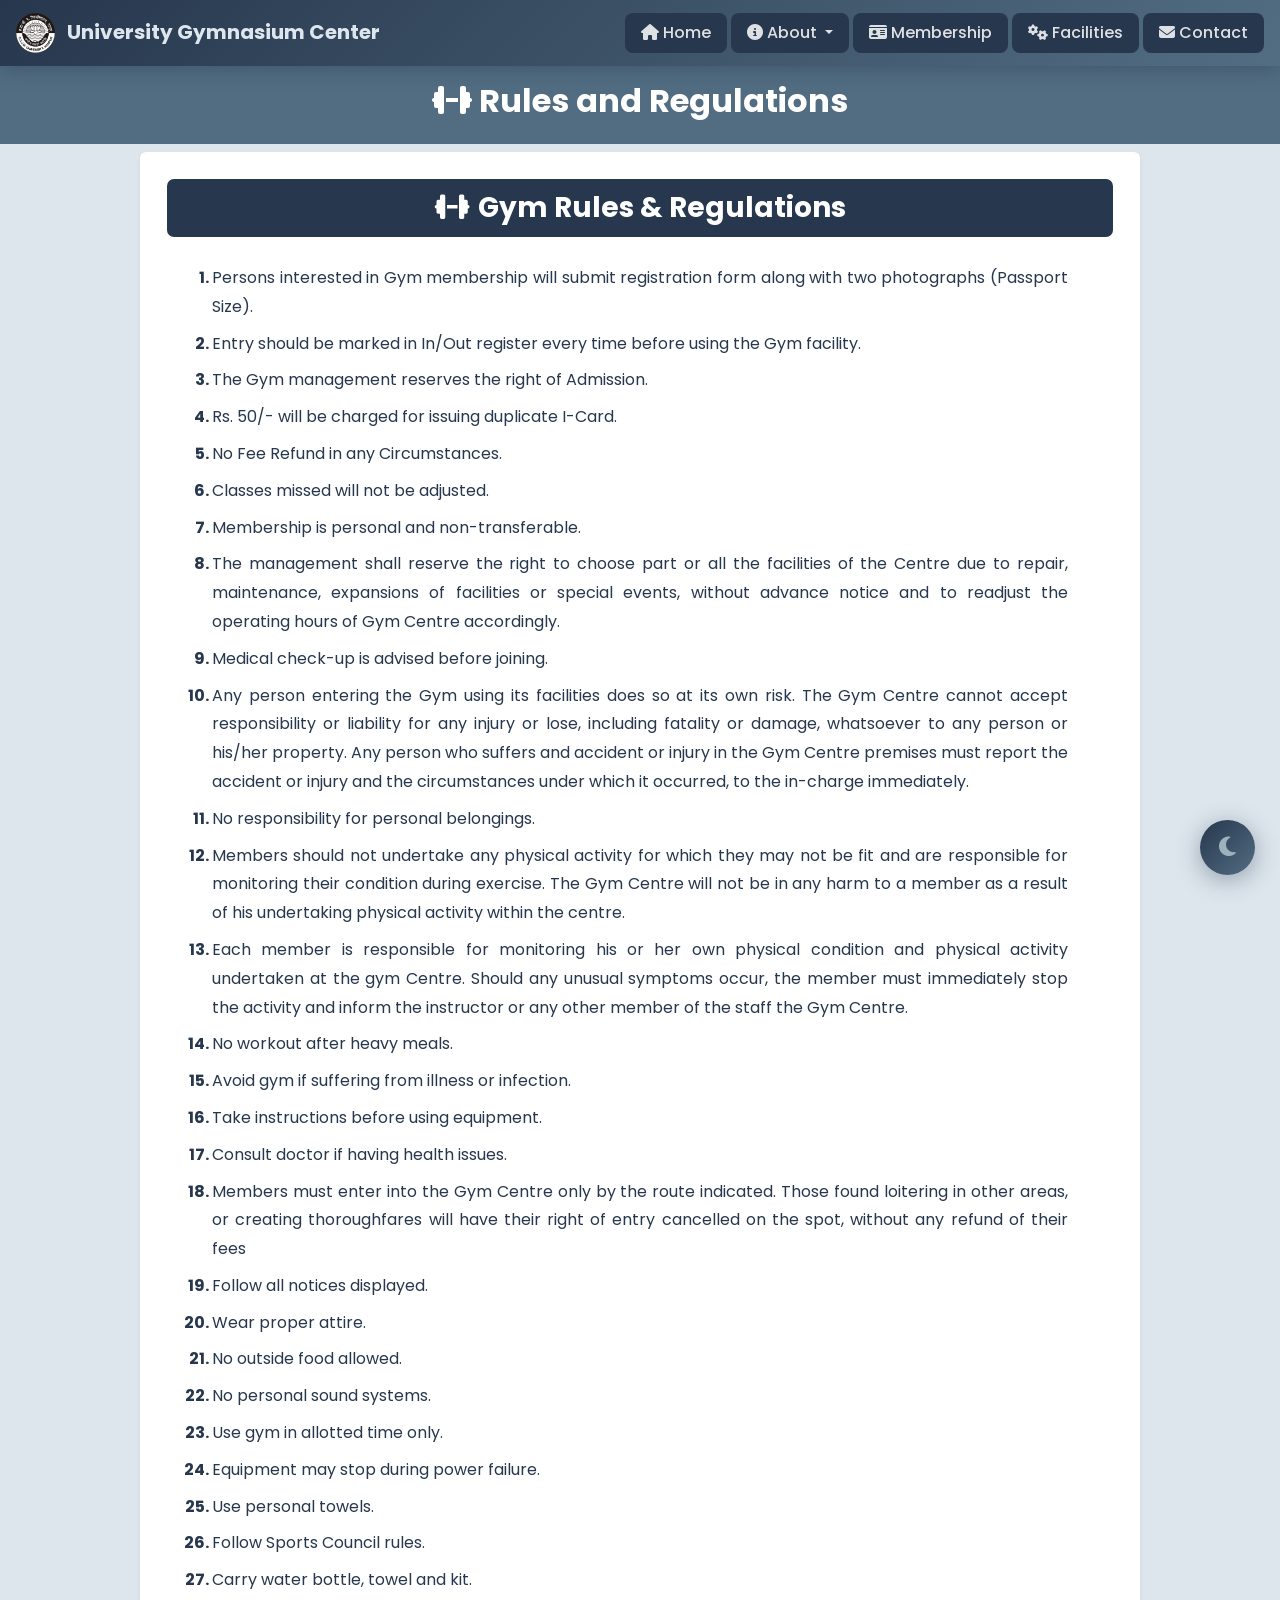
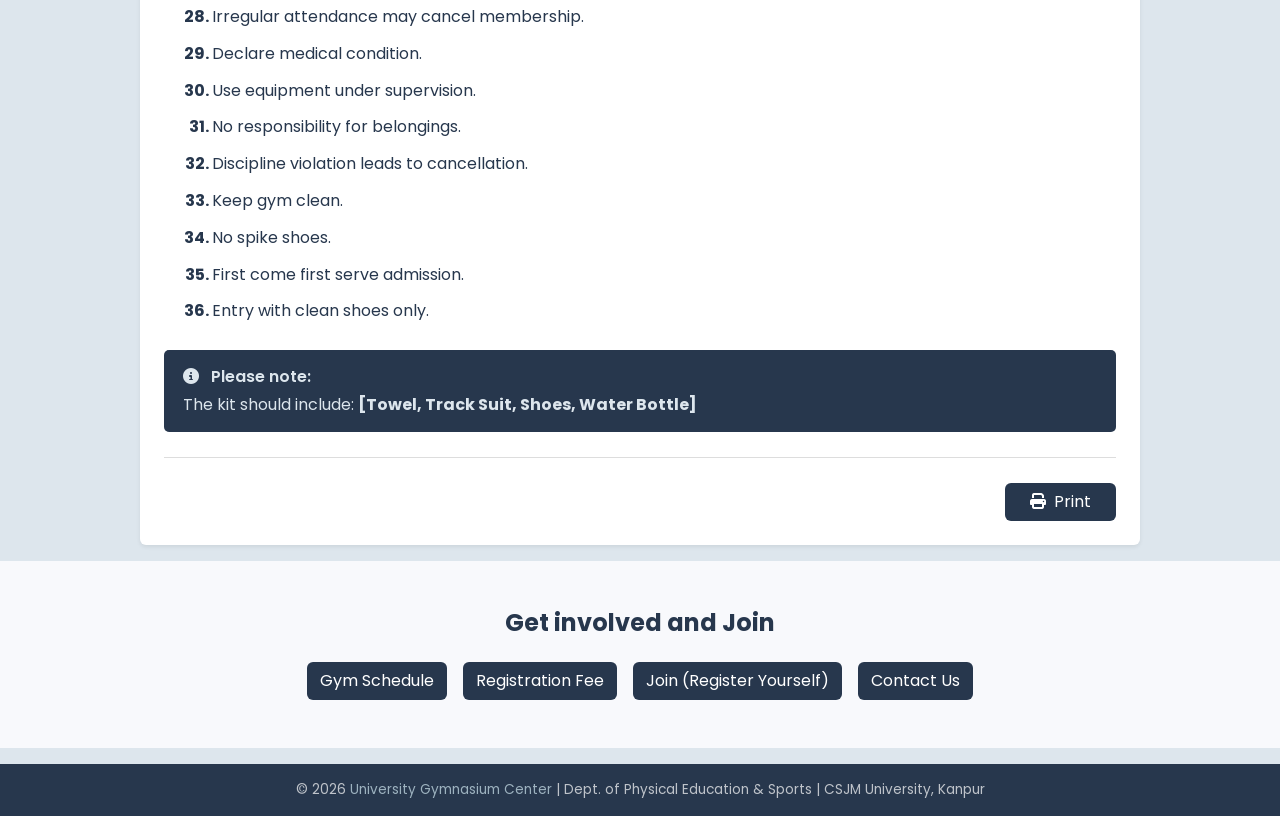
<file: about.html>
<!DOCTYPE html>
<html lang="en">
<head>
    <meta charset="UTF-8">
    <meta name="viewport" content="width=device-width, initial-scale=1.0">
    <title>University Gymnasium Center | CSJMU Kanpur</title>

    <!-- Bootstrap 5.3 CSS -->
    <link href="https://cdn.jsdelivr.net/npm/bootstrap@5.3.3/dist/css/bootstrap.min.css" rel="stylesheet">
    <!-- Google Fonts -->
    <link href="https://fonts.googleapis.com/css2?family=Poppins:wght@300;400;500;600;700;800;900&display=swap" rel="stylesheet">
    <!-- Font Awesome 6 -->
    <link rel="stylesheet" href="https://cdnjs.cloudflare.com/ajax/libs/font-awesome/6.5.1/css/all.min.css">
     <!-- icon -->
    <link rel="icon" href="./images/favicon.ico" type="image/png">
    <!-- Custom CSS -->
    <link rel="stylesheet" href="css/custom.css">
    <link rel="stylesheet" href="css/darkmode.css">
    <link rel="stylesheet" href="css/responsive.css">
</head>

<body>

<!-- ===== DARK MODE TOGGLE ===== -->
<button class="dark-toggle" id="darkToggle" aria-label="Toggle Dark Mode">
    <i class="fas fa-moon"></i>
</button>

<!-- ==========================================================
     NAVBAR (Bootstrap 5 Component)
========================================================== -->
<nav class="navbar navbar-expand-lg navbar-dark navbar-custom sticky-top">
    <div class="container-fluid px-3">
        <a class="navbar-brand fw-bold" href="./index.html">
            <img src="./images/csjmu.png" alt="Logo" class="img-fluid logo me-2">
            University Gymnasium Center
        </a>
        <button class="navbar-toggler" type="button" data-bs-toggle="collapse" data-bs-target="#navbarNav">
            <span class="navbar-toggler-icon"></span>
        </button>
        <div class="collapse navbar-collapse" id="navbarNav">
            <ul class="navbar-nav ms-auto gap-1">
                <li class="nav-item"><a class="nav-link active" href="./index.html"><i class="fas fa-home me-1"></i>Home</a></li>

                <!-- About — DROPDOWN -->
                <li class="nav-item dropdown">
                   <a class="nav-link dropdown-toggle" href="#" data-bs-toggle="dropdown" aria-expanded="false">
                        <i class="fas fa-info-circle me-1"></i>About
                    </a>
                    <ul class="dropdown-menu dropdown-menu-custom">
                        <li><a class="dropdown-item" href="./about.html"><i class="fas fa-gavel me-2"></i>Rules & Regulations</a></li>
                        <li><a class="dropdown-item" href="./dos-donts.html"><i class="fas fa-clipboard-check me-2"></i>Do & Don'ts</a></li>
                        <li><a class="dropdown-item" href="./membership.html"><i class="fas fa-rupee-sign me-2"></i>Membership Fee</a></li>
                        <li><a class="dropdown-item" href="./open-close-time.html"><i class="fas fa-clock me-2"></i>Opening & Closing Time</a></li>
                    </ul>
                </li>

                <li class="nav-item"><a class="nav-link" href="./goto-membership.html"><i class="fas fa-id-card me-1"></i>Membership</a></li>
                <li class="nav-item"><a class="nav-link" href="./facility.html"><i class="fas fa-cogs me-1"></i>Facilities</a></li>
                <li class="nav-item"><a class="nav-link" href="./contact-us.html"><i class="fas fa-envelope me-1"></i>Contact</a></li>
            </ul>
        </div>
   </div>
</nav>
<!-- ==========================================================
     HERO SECTION
========================================================== -->
<!-- <section class="hero-section text-center" id="home">
    <h2><i class="fas fa-dumbbell"></i> Rules and Regulations</h2>
    <p class="fs-5 mt-2">Chhatrapati Shahu Ji Maharaj University(CSJMU), Kanpur</p>
</section> -->

<div class="title-bar text-center py-3">
    <h2 class="fw-bold">
            <i class="fas fa-dumbbell"></i> Rules and Regulations
        </h2>
        <!-- <p class="fs-5 mt-2">
            Chhatrapati Shahu Ji Maharaj University (CSJMU), Kanpur
        </p> -->
</div>

<!-- content start here -->
<!-- =========================
     RULES & REGULATIONS SECTION
========================= -->
<section id="rulesSection" class="container mb-3">

    <div class="rules-card shadow-sm mt-2 p-4 rounded">

        <!-- Heading -->
        <div class="rules-header text-center mb-4">
            <h3 class="fw-bold">
                <i class="fas fa-dumbbell me-2"></i>Gym Rules & Regulations
            </h3>
        </div>

        <!-- Rules List -->
        <ol class="rules-list px-5">

            <li>Persons interested in Gym membership will submit registration form along with two photographs (Passport Size).</li>
            <li>Entry should be marked in In/Out register every time before using the Gym facility.</li>
            <li>The Gym management reserves the right of Admission.</li>
            <li>Rs. 50/- will be charged for issuing duplicate I-Card.</li>
            <li>No Fee Refund in any Circumstances.</li>
            <li>Classes missed will not be adjusted.</li>
            <li>Membership is personal and non-transferable.</li>
            <li>The management shall reserve the right to choose part or all the facilities of the Centre due to repair, maintenance, expansions of facilities or special events, without advance notice and to readjust the operating hours of Gym Centre accordingly. </li>
            <li>Medical check-up is advised before joining.</li>
            <li>Any person entering the Gym using its facilities does so at its own risk. The Gym Centre cannot accept responsibility or liability for any injury or lose, including fatality or damage, whatsoever to any person or his/her property. Any person who suffers and accident or injury in the Gym Centre premises must report the accident or injury and the circumstances under which it occurred, to the in-charge immediately. </li>
            <li>No responsibility for personal belongings.</li>
            <li>Members should not undertake any physical activity for which they may not be fit and are responsible for monitoring their condition during exercise. The Gym Centre will not be in any harm to a member as a result of his undertaking physical activity within the centre.</li>
            <li>Each member is responsible for monitoring his or her own physical condition and physical activity undertaken at the gym Centre. Should any unusual symptoms occur, the member must immediately stop the activity and inform the instructor or any other member of the staff the Gym Centre.</li>
            <li>No workout after heavy meals.</li>
            <li>Avoid gym if suffering from illness or infection.</li>
            <li>Take instructions before using equipment.</li>
            <li>Consult doctor if having health issues.</li>
            <li>Members must enter into the Gym Centre only by the route indicated. Those found loitering in other areas, or creating thoroughfares will have their right of entry cancelled on the spot, without any refund of their fees </li>
            <li>Follow all notices displayed.</li>
            <li>Wear proper attire.</li>
            <li>No outside food allowed.</li>
            <li>No personal sound systems.</li>
            <li>Use gym in allotted time only.</li>
            <li>Equipment may stop during power failure.</li>
            <li>Use personal towels.</li>
            <li>Follow Sports Council rules.</li>
            <li>Carry water bottle, towel and kit.</li>
            <li>Irregular attendance may cancel membership.</li>
            <li>Declare medical condition.</li>
            <li>Use equipment under supervision.</li>
            <li>No responsibility for belongings.</li>
            <li>Discipline violation leads to cancellation.</li>
            <li>Keep gym clean.</li>
            <li>No spike shoes.</li>
            <li>First come first serve admission.</li>
            <li>Entry with clean shoes only.</li>

        </ol>

        <!-- Kit Section -->
        <div class="rules-note mt-4">
            <p class="fw-semibold mb-1">
                <i class="fas fa-info-circle me-2"></i>
                Please note:
            </p>
            <p class="mb-0">
                The kit should include: <strong>[Towel, Track Suit, Shoes, Water Bottle]</strong>
            </p>
        </div>

        <!-- Divider -->
        <div class="rules-divider"></div>

        <!-- Print Button -->
        <div class="text-lg-end mt-4">
            <button class="btn btn-custom px-4" onclick="window.print()">
                <i class="fas fa-print me-2"></i>Print
            </button>
        </div>

    </div>
</section>


<!-- =========================
     CTA SECTION
========================= -->
<section class="cta-section text-center py-5">
    <div class="container">

        <h4 class="fw-bold mb-4">Get involved and Join</h4>

        <div class="cta-buttons d-flex flex-wrap justify-content-center gap-3">

            <a href="#" class="btn btn-custom">Gym Schedule</a>
            <a href="#" class="btn btn-custom">Registration Fee</a>
            <a href="#register" class="btn btn-custom">Join (Register Yourself)</a>
            <a href="#contact" class="btn btn-custom">Contact Us</a>

        </div>

    </div>
</section>

 <!-- content end here -->

<!-- ==========================================================
     FOOTER
========================================================== -->
<footer class="text-center py-3 mt-3" style="background:#27374D;color:rgba(255,255,255,0.7);font-size:0.85rem">
    <p class="mb-0">&copy; 2026 <span style="color:#9DB2BF">University Gymnasium Center</span> | Dept. of Physical Education &amp; Sports | CSJM University, Kanpur</p>
</footer>

<!-- Bootstrap 5.3 JS Bundle -->
<script src="https://cdn.jsdelivr.net/npm/bootstrap@5.3.3/dist/js/bootstrap.bundle.min.js"></script>
<!-- Custom JS -->
<script src="js/main.js"></script>
<script src="js/darkmode.js"></script>
<script src="js/form.js"></script>

</body>
</html>
</file>
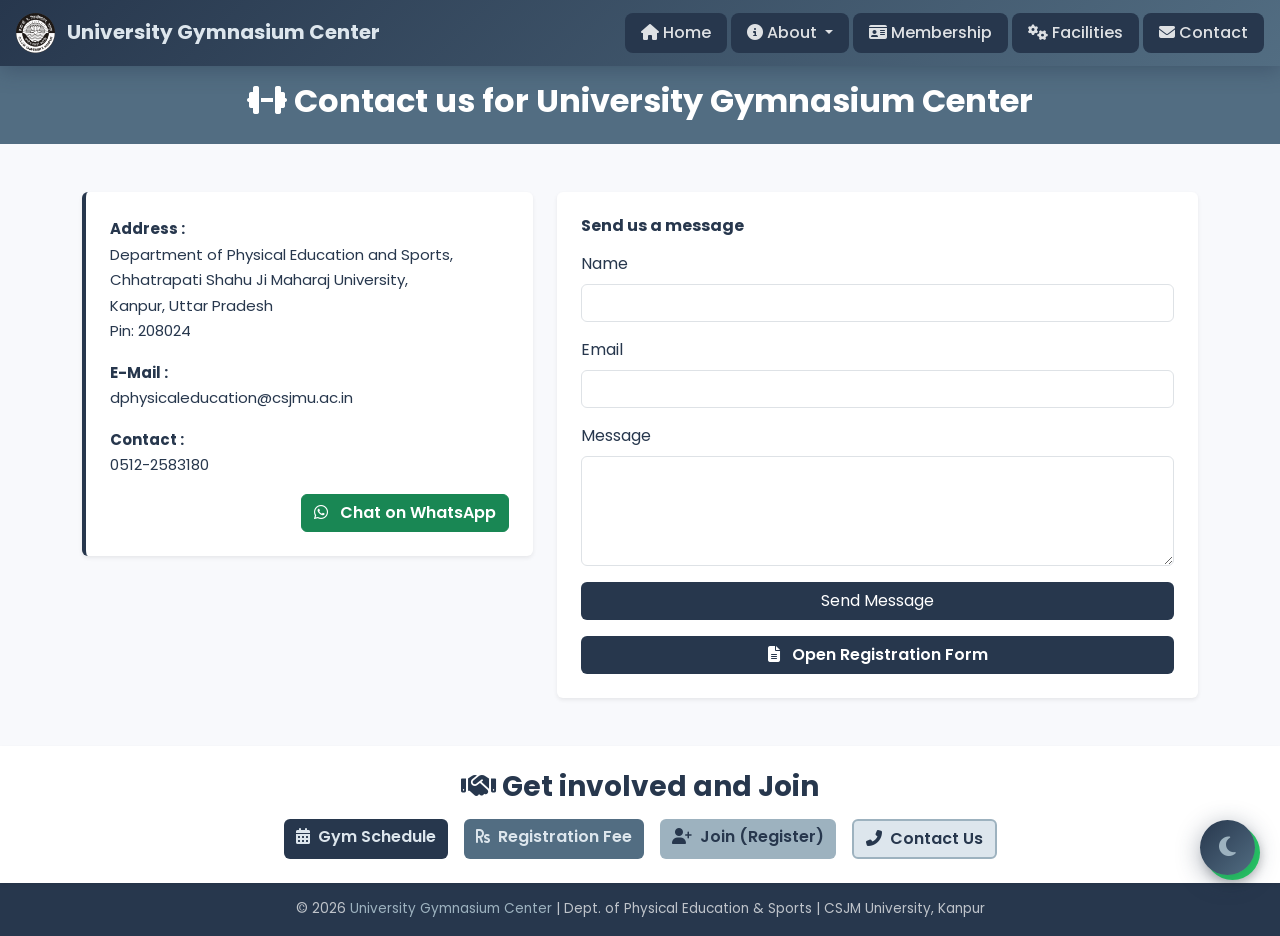
<file: contact-us.html>
<!DOCTYPE html>
<html lang="en">
<head>
    <meta charset="UTF-8">
    <meta name="viewport" content="width=device-width, initial-scale=1.0">
    <title>University Gymnasium Center | CSJMU Kanpur</title>

    <!-- Bootstrap 5.3 CSS -->
    <link href="https://cdn.jsdelivr.net/npm/bootstrap@5.3.3/dist/css/bootstrap.min.css" rel="stylesheet">
    <!-- Google Fonts -->
    <link href="https://fonts.googleapis.com/css2?family=Poppins:wght@300;400;500;600;700;800;900&display=swap" rel="stylesheet">
    <!-- Font Awesome 6 -->
    <link rel="stylesheet" href="https://cdnjs.cloudflare.com/ajax/libs/font-awesome/6.5.1/css/all.min.css">
    <!-- icon -->
    <link rel="icon" href="./images/favicon.ico" type="image/png">
    <!-- Custom CSS -->
    <link rel="stylesheet" href="css/custom.css">
    <link rel="stylesheet" href="css/darkmode.css">
    <link rel="stylesheet" href="css/responsive.css">
</head>

<body>

<!-- ===== DARK MODE TOGGLE ===== -->
<button class="dark-toggle" id="darkToggle" aria-label="Toggle Dark Mode">
    <i class="fas fa-moon"></i>
</button>

<!-- ==========================================================
     NAVBAR (Bootstrap 5 Component)
========================================================== -->
<nav class="navbar navbar-expand-lg navbar-dark navbar-custom sticky-top">
    <div class="container-fluid px-3">
        <a class="navbar-brand fw-bold" href="./index.html">
            <img src="./images/csjmu.png" alt="Logo" class="img-fluid logo me-2">
            University Gymnasium Center
        </a>
        <button class="navbar-toggler" type="button" data-bs-toggle="collapse" data-bs-target="#navbarNav">
            <span class="navbar-toggler-icon"></span>
        </button>
        <div class="collapse navbar-collapse" id="navbarNav">
            <ul class="navbar-nav ms-auto gap-1">
                <li class="nav-item"><a class="nav-link active" href="./index.html"><i class="fas fa-home me-1"></i>Home</a></li>

                <!-- About — DROPDOWN -->
                <li class="nav-item dropdown">
                   <a class="nav-link dropdown-toggle" href="#" data-bs-toggle="dropdown" aria-expanded="false">
                        <i class="fas fa-info-circle me-1"></i>About
                    </a>
                    <ul class="dropdown-menu dropdown-menu-custom">
                        <li><a class="dropdown-item" href="./about.html"><i class="fas fa-gavel me-2"></i>Rules & Regulations</a></li>
                        <li><a class="dropdown-item" href="./dos-donts.html"><i class="fas fa-clipboard-check me-2"></i>Do & Don'ts</a></li>
                        <li><a class="dropdown-item" href="./membership.html"><i class="fas fa-rupee-sign me-2"></i>Membership Fee</a></li>
                        <li><a class="dropdown-item" href="./open-close-time.html"><i class="fas fa-clock me-2"></i>Opening & Closing Time</a></li>
                    </ul>
                </li>

                <li class="nav-item"><a class="nav-link" href="./goto-membership.html"><i class="fas fa-id-card me-1"></i>Membership</a></li>
                <li class="nav-item"><a class="nav-link" href="./facility.html"><i class="fas fa-cogs me-1"></i>Facilities</a></li>
                <li class="nav-item"><a class="nav-link" href="./contact-us.html"><i class="fas fa-envelope me-1"></i>Contact</a></li>
            </ul>
        </div>
   </div>
</nav>

<!-- HERO -->
<!-- <section class="hero-section text-center py-5" id="home">
    <div class="container">
        <h2 class="fw-bold">
            <i class="fas fa-dumbbell"></i> Contact us
        </h2>
        <p class="fs-5 mt-2">
            Chhatrapati Shahu Ji Maharaj University (CSJMU), Kanpur
        </p>
    </div>
</section> -->

<div class="title-bar text-center py-3">
    <h2 class="fw-bold">
            <i class="fas fa-dumbbell"></i> Contact us for University Gymnasium Center
        </h2>
        <!-- <p class="fs-5 mt-2">
            Chhatrapati Shahu Ji Maharaj University (CSJMU), Kanpur
        </p> -->
</div>

<!-- =========================
     CONTACT + FORM SECTION
========================= -->
<section class="contact-section py-5">

    <div class="container">

        <div class="row g-4 align-items-start">

            <!-- LEFT SIDE (ADDRESS DETAILS) -->
            <div class="col-md-5">

                <div class="contact-box p-4 shadow-sm rounded">

                    <p><strong>Address :</strong><br>
                    Department of Physical Education and Sports,<br>
                    Chhatrapati Shahu Ji Maharaj University,<br>
                    Kanpur, Uttar Pradesh<br>
                    Pin: 208024</p>

                    <p><strong>E-Mail :</strong><br>
                    dphysicaleducation@csjmu.ac.in</p>

                    <p><strong>Contact :</strong><br>
                    0512-2583180</p>

                    <!--  WHATSAPP BUTTON -->
                    <div class="text-lg-end mt-3">
                       <a href="https://wa.me/918123456789"
                        target="_blank"
                        class="btn btn-success fw-semibold">
                            <i class="fab fa-whatsapp me-2"></i> Chat on WhatsApp
                        </a>
                    </div>

                </div>

            </div>


            <!-- RIGHT SIDE (GOOGLE FORM) -->
           <div class="col-md-7">

    <div class="form-container shadow-sm rounded p-4">

        <h6 class="fw-bold mb-3">Send us a message</h6>

        <!--  CONTACT FORM -->
        <form 
            action="https://docs.google.com/forms/d/e/1FAIpQLSdU-dyrH30tlDmrc6w-_5qi6_GIbpLeBQephLGaz5LcH9QKTg/formResponse" 
            method="POST" 
            target="_blank"
        >

            <div class="mb-3">
                <label class="form-label">Name</label>
                <input type="text" class="form-control" name="entry.1234567890" required>
            </div>

            <div class="mb-3">
                <label class="form-label">Email</label>
                <input type="email" class="form-control" name="entry.0987654321" required>
            </div>

            <div class="mb-3">
                <label class="form-label">Message</label>
                <textarea class="form-control" name="entry.1122334455" rows="4" required></textarea>
            </div>

            <button type="submit" class="btn w-100 mb-3" style="background:#27374D;color:#fff">
                Send Message
            </button>

        </form>

        <!-- BUTTON GROUP -->
        <div class="d-grid gap-2">

            <!-- OPEN GOOGLE FORM -->
            <a href="https://docs.google.com/forms/d/e/1FAIpQLSdU-dyrH30tlDmrc6w-_5qi6_GIbpLeBQephLGaz5LcH9QKTg/viewform?usp=header"
               target="_blank"
               class="btn fw-semibold" style="background:#27374D;color:#fff">
                <i class="fas fa-file-alt me-2"></i> Open Registration Form
            </a>

            <!-- WHATSAPP BUTTON -->
            <!-- <a href="https://wa.me/918123456789"
               target="_blank"
               class="btn btn-success fw-semibold">
                <i class="fab fa-whatsapp me-2"></i> Chat on WhatsApp
            </a> -->

        </div>

    </div>

</div>

        </div>

    </div>

</section>

<!-- FLOATING WHATSAPP BUTTON -->
<a href="https://wa.me/918123456789" target="_blank" class="whatsapp-float">
    <i class="fab fa-whatsapp"></i>
</a>
<!-- ==========================================================
     FOOTER CTA (Bootstrap Flex)
========================================================== -->
<section class="footer-cta-section bg-section py-4 text-center shadow-sm fade-in" id="contact">
    <h3 class="fw-bold mb-3 footer-cta-title" style="color:#27374D"><i class="fas fa-handshake"></i> Get involved and Join</h3>
    <div class="d-flex flex-wrap justify-content-center gap-3">
        <a href="#" class="btn btn-c1 fw-semibold"><i class="fas fa-calendar-alt me-1"></i> Gym Schedule</a>
        <a href="#" class="btn btn-c2 fw-semibold"><i class="fas fa-rupee-sign me-1"></i> Registration Fee</a>
        <a href="#register" class="btn btn-c3 fw-semibold"><i class="fas fa-user-plus me-1"></i> Join (Register)</a>
        <a href="#" class="btn btn-c4 fw-semibold"><i class="fas fa-phone-alt me-1"></i> Contact Us</a>
    </div>
</section>

<!-- ==========================================================
     FOOTER
========================================================== -->
<footer class="text-center py-3" style="background:#27374D;color:rgba(255,255,255,0.7);font-size:0.85rem">
    <p class="mb-0">&copy; 2026 <span style="color:#9DB2BF">University Gymnasium Center</span> | Dept. of Physical Education &amp; Sports | CSJM University, Kanpur</p>
</footer>

<!-- Bootstrap 5.3 JS Bundle -->
<script src="https://cdn.jsdelivr.net/npm/bootstrap@5.3.3/dist/js/bootstrap.bundle.min.js"></script>
<!-- Custom JS -->
<script src="js/main.js" defer></script>
<script src="js/darkmode.js" defer></script>
<script src="js/form.js" defer></script>
<!--
  Warning: The `Components` object is deprecated and will be removed in
  future releases. If you see this warning in the console, update your
  code to use the new API.
-->
<script>
  if (window.Components) {
    console.warn(
      'Components object is deprecated and will be removed in a future release. Please update your code to use the new API.'
    );
  }
</script>

</body>
</html>
</file>
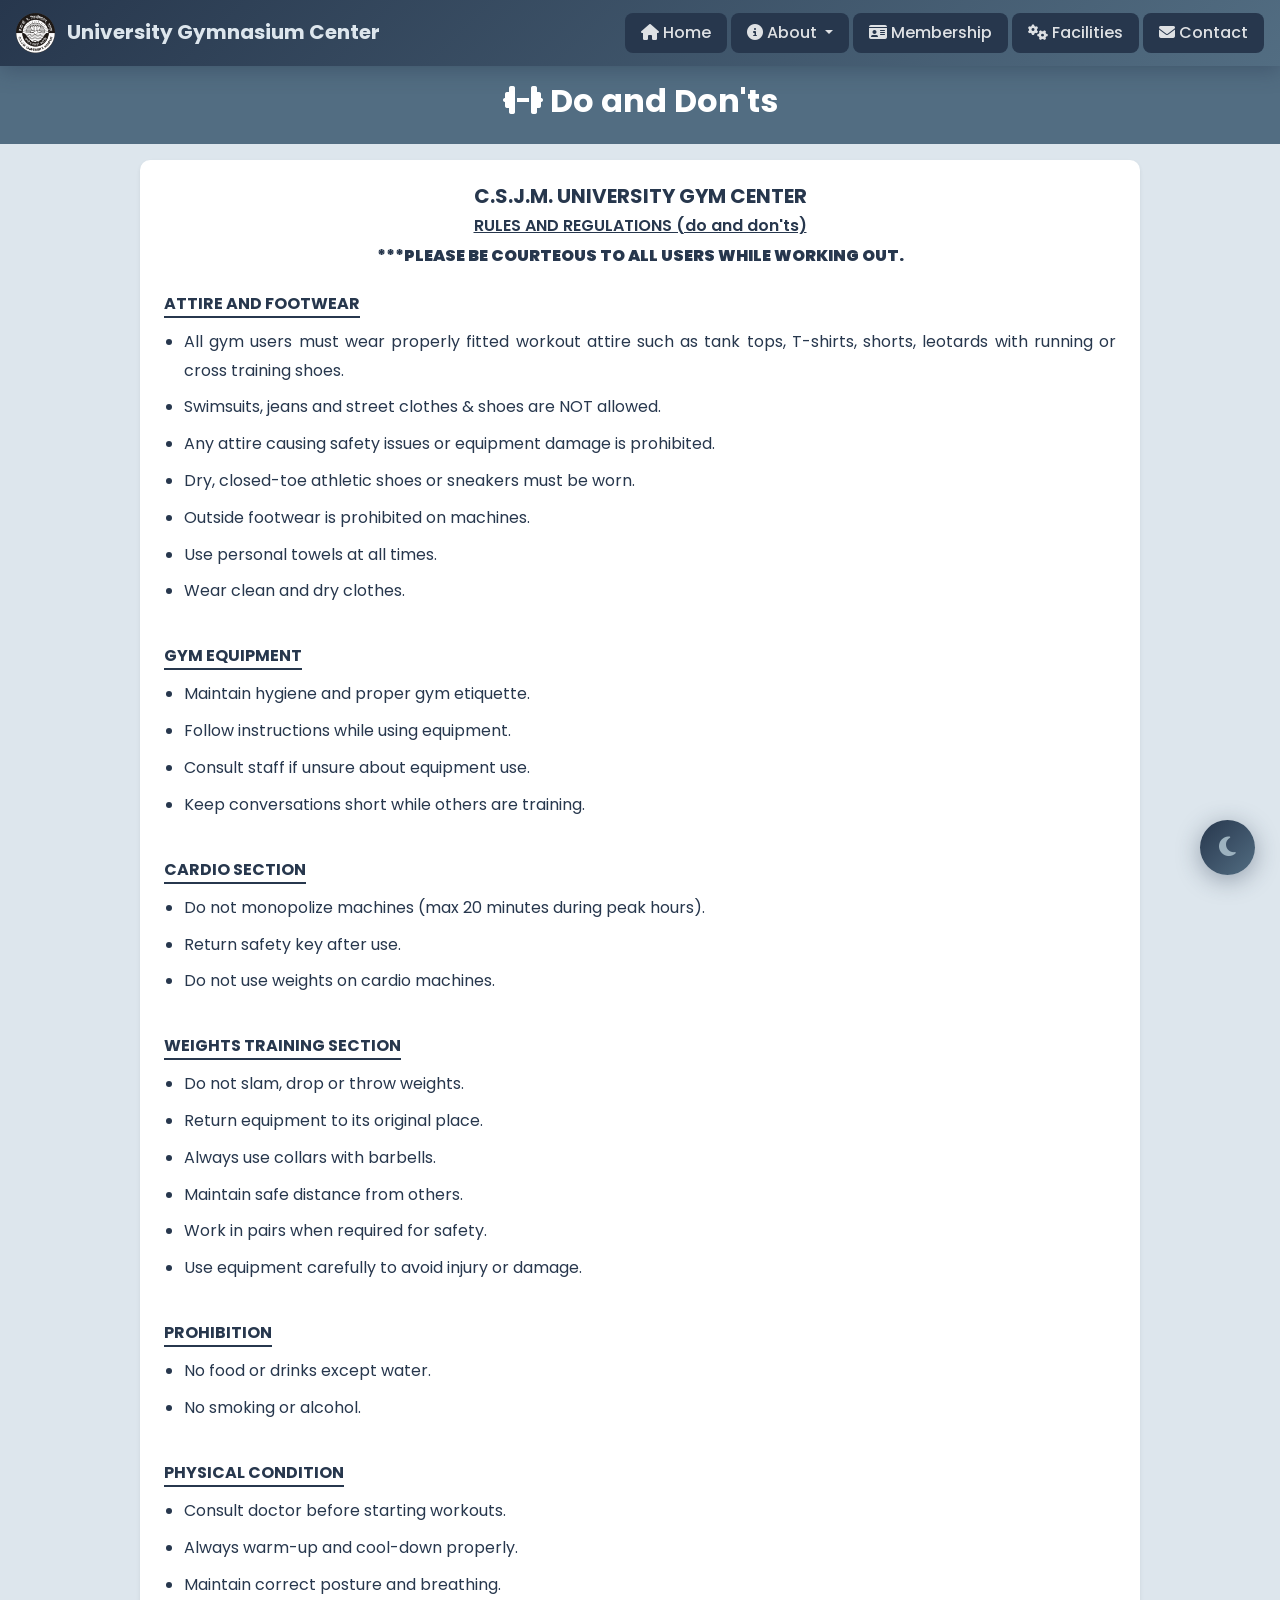
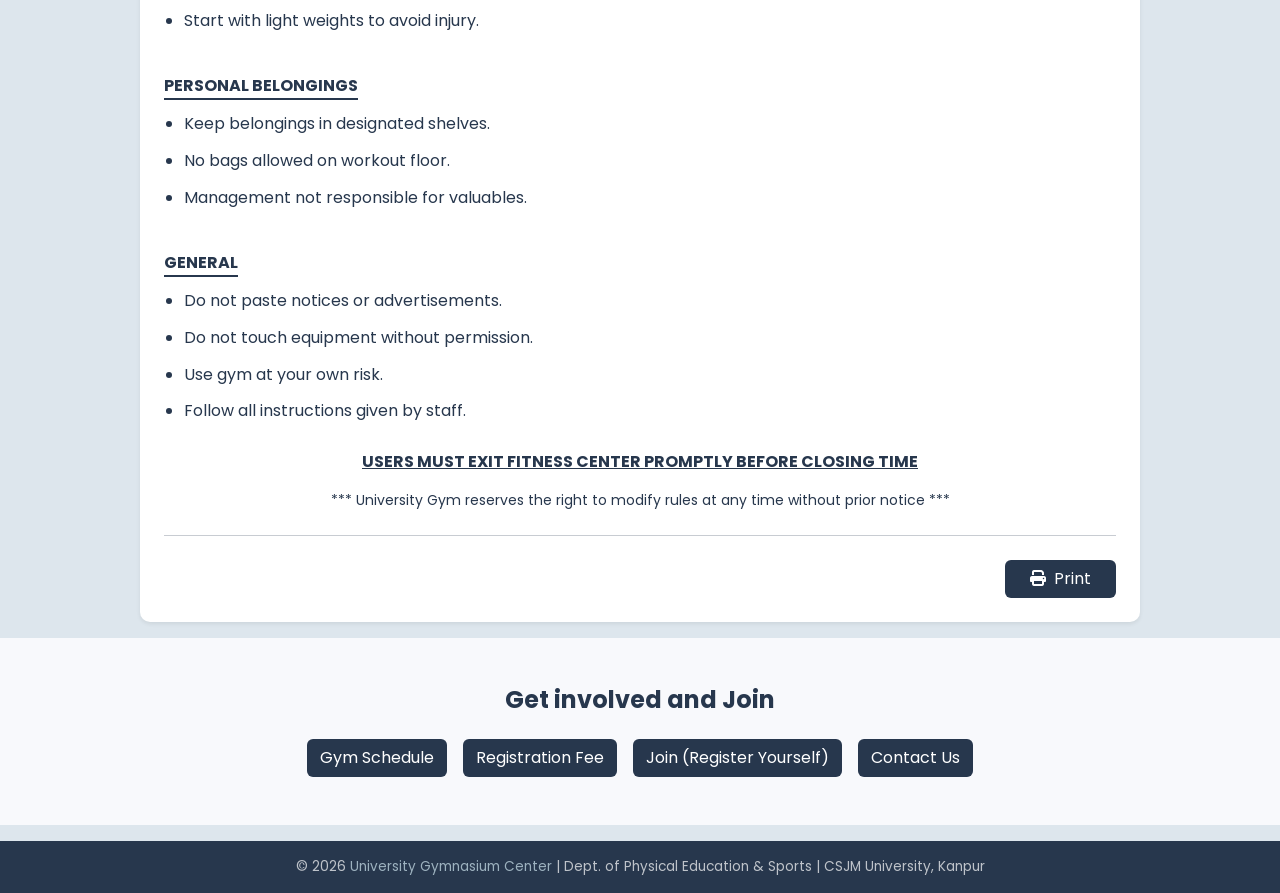
<file: dos-donts.html>
<!DOCTYPE html>
<html lang="en">
<head>
    <meta charset="UTF-8">
    <meta name="viewport" content="width=device-width, initial-scale=1.0">
    <title>University Gymnasium Center | CSJMU Kanpur</title>

    <!-- Bootstrap 5.3 CSS -->
    <link href="https://cdn.jsdelivr.net/npm/bootstrap@5.3.3/dist/css/bootstrap.min.css" rel="stylesheet">
    <!-- Google Fonts -->
    <link href="https://fonts.googleapis.com/css2?family=Poppins:wght@300;400;500;600;700;800;900&display=swap" rel="stylesheet">
    <!-- Font Awesome 6 -->
    <link rel="stylesheet" href="https://cdnjs.cloudflare.com/ajax/libs/font-awesome/6.5.1/css/all.min.css">
     <!-- icon -->
    <link rel="icon" href="./images/favicon.ico" type="image/png">
    <!-- Custom CSS -->
    <link rel="stylesheet" href="css/custom.css">
    <link rel="stylesheet" href="css/darkmode.css">
    <link rel="stylesheet" href="css/responsive.css">
</head>

<body>

<!-- ===== DARK MODE TOGGLE ===== -->
<button class="dark-toggle" id="darkToggle" aria-label="Toggle Dark Mode">
    <i class="fas fa-moon"></i>
</button>

<!-- ==========================================================
     NAVBAR (Bootstrap 5 Component)
========================================================== -->
<nav class="navbar navbar-expand-lg navbar-dark navbar-custom sticky-top">
    <div class="container-fluid px-3">
        <a class="navbar-brand fw-bold" href="./index.html">
            <img src="./images/csjmu.png" alt="Logo" class="img-fluid logo me-2">
            University Gymnasium Center
        </a>
        <button class="navbar-toggler" type="button" data-bs-toggle="collapse" data-bs-target="#navbarNav">
            <span class="navbar-toggler-icon"></span>
        </button>
        <div class="collapse navbar-collapse" id="navbarNav">
            <ul class="navbar-nav ms-auto gap-1">
                <li class="nav-item"><a class="nav-link active" href="./index.html"><i class="fas fa-home me-1"></i>Home</a></li>

                <!-- About — DROPDOWN -->
                <li class="nav-item dropdown">
                   <a class="nav-link dropdown-toggle" href="#" data-bs-toggle="dropdown" aria-expanded="false">
                        <i class="fas fa-info-circle me-1"></i>About
                    </a>
                    <ul class="dropdown-menu dropdown-menu-custom">
                        <li><a class="dropdown-item" href="./about.html"><i class="fas fa-gavel me-2"></i>Rules & Regulations</a></li>
                        <li><a class="dropdown-item" href="./dos-donts.html"><i class="fas fa-clipboard-check me-2"></i>Do & Don'ts</a></li>
                        <li><a class="dropdown-item" href="./membership.html"><i class="fas fa-rupee-sign me-2"></i>Membership Fee</a></li>
                        <li><a class="dropdown-item" href="./open-close-time.html"><i class="fas fa-clock me-2"></i>Opening & Closing Time</a></li>
                    </ul>
                </li>

                <li class="nav-item"><a class="nav-link" href="./goto-membership.html"><i class="fas fa-id-card me-1"></i>Membership</a></li>
                <li class="nav-item"><a class="nav-link" href="./facility.html"><i class="fas fa-cogs me-1"></i>Facilities</a></li>
                <li class="nav-item"><a class="nav-link" href="./contact-us.html"><i class="fas fa-envelope me-1"></i>Contact</a></li>
            </ul>
        </div>
   </div>
</nav>
<!-- ==========================================================
     HERO SECTION
========================================================== -->
<!-- <section class="hero-section text-center" id="home">
    <h2><i class="fas fa-dumbbell"></i> Do and Don'ts</h2>
    <p class="fs-5 mt-2">Chhatrapati Shahu Ji Maharaj University(CSJMU), Kanpur</p>
</section> -->

<div class="title-bar text-center py-3 mb-3">
    <h2 class="fw-bold">
            <i class="fas fa-dumbbell"></i> Do and Don'ts
        </h2>
        <!-- <p class="fs-5 mt-2">
            Chhatrapati Shahu Ji Maharaj University (CSJMU), Kanpur
        </p> -->
</div>

<!-- content start here -->
<!-- =========================
     RULES & REGULATIONS CONTENT
========================= -->
<section id="rulesDetails" class="container mb-3">

    <div class="rules-card shadow-sm p-4">

        <!-- Main Title -->
        <div class="text-center mb-4">
            <h5 class="fw-bold">C.S.J.M. UNIVERSITY GYM CENTER</h5>
            <h6 class="fw-semibold text-decoration-underline">
                RULES AND REGULATIONS (do and don'ts)
            </h6>
            <p class="fw-semibold mt-2">
                <strong>***PLEASE BE COURTEOUS TO ALL USERS WHILE WORKING OUT.</strong>
            </p>
        </div>

        <!-- ================= ATTIRE ================= -->
        <h6 class="section-title">ATTIRE AND FOOTWEAR</h6>
        <ul class="rules-list">
            <li>All gym users must wear properly fitted workout attire such as tank tops, T-shirts, shorts, leotards with running or cross training shoes.</li>
            <li>Swimsuits, jeans and street clothes & shoes are NOT allowed.</li>
            <li>Any attire causing safety issues or equipment damage is prohibited.</li>
            <li>Dry, closed-toe athletic shoes or sneakers must be worn.</li>
            <li>Outside footwear is prohibited on machines.</li>
            <li>Use personal towels at all times.</li>
            <li>Wear clean and dry clothes.</li>
        </ul>

        <!-- ================= EQUIPMENT ================= -->
        <h6 class="section-title mt-4">GYM EQUIPMENT</h6>
        <ul class="rules-list">
            <li>Maintain hygiene and proper gym etiquette.</li>
            <li>Follow instructions while using equipment.</li>
            <li>Consult staff if unsure about equipment use.</li>
            <li>Keep conversations short while others are training.</li>
        </ul>

        <!-- ================= CARDIO ================= -->
        <h6 class="section-title mt-4">CARDIO SECTION</h6>
        <ul class="rules-list">
            <li>Do not monopolize machines (max 20 minutes during peak hours).</li>
            <li>Return safety key after use.</li>
            <li>Do not use weights on cardio machines.</li>
        </ul>

        <!-- ================= WEIGHT TRAINING ================= -->
        <h6 class="section-title mt-4">WEIGHTS TRAINING SECTION</h6>
        <ul class="rules-list">
            <li>Do not slam, drop or throw weights.</li>
            <li>Return equipment to its original place.</li>
            <li>Always use collars with barbells.</li>
            <li>Maintain safe distance from others.</li>
            <li>Work in pairs when required for safety.</li>
            <li>Use equipment carefully to avoid injury or damage.</li>
        </ul>

        <!-- ================= PROHIBITION ================= -->
        <h6 class="section-title mt-4">PROHIBITION</h6>
        <ul class="rules-list">
            <li>No food or drinks except water.</li>
            <li>No smoking or alcohol.</li>
        </ul>

        <!-- ================= PHYSICAL CONDITION ================= -->
        <h6 class="section-title mt-4">PHYSICAL CONDITION</h6>
        <ul class="rules-list">
            <li>Consult doctor before starting workouts.</li>
            <li>Always warm-up and cool-down properly.</li>
            <li>Maintain correct posture and breathing.</li>
            <li>Start with light weights to avoid injury.</li>
        </ul>

        <!-- ================= BELONGINGS ================= -->
        <h6 class="section-title mt-4">PERSONAL BELONGINGS</h6>
        <ul class="rules-list">
            <li>Keep belongings in designated shelves.</li>
            <li>No bags allowed on workout floor.</li>
            <li>Management not responsible for valuables.</li>
        </ul>

        <!-- ================= GENERAL ================= -->
        <h6 class="section-title mt-4">GENERAL</h6>
        <ul class="rules-list">
            <li>Do not paste notices or advertisements.</li>
            <li>Do not touch equipment without permission.</li>
            <li>Use gym at your own risk.</li>
            <li>Follow all instructions given by staff.</li>
        </ul>

        <!-- Important Note -->
        <div class="text-center mt-4">
            <p class="fw-bold text-decoration-underline">
                USERS MUST EXIT FITNESS CENTER PROMPTLY BEFORE CLOSING TIME
            </p>

            <p class="small">
                *** University Gym reserves the right to modify rules at any time without prior notice ***
            </p>
        </div>

        <!-- Divider -->
        <hr class="my-4">

        <!-- Print Button -->
        <div class="text-lg-end">
 <button type="button" class="btn btn-custom px-4" onclick="window.print()">
                <i class="fas fa-print me-2"></i>Print
            </button>
        </div>

    </div>
</section>


<!-- =========================
     CTA SECTION
========================= -->
<section class="cta-section text-center py-5">
    <div class="container">

        <h4 class="fw-bold mb-4">Get involved and Join</h4>

        <div class="cta-buttons d-flex flex-wrap justify-content-center gap-3">

            <a href="#" class="btn btn-custom">Gym Schedule</a>
            <a href="#" class="btn btn-custom">Registration Fee</a>
            <a href="#register" class="btn btn-custom">Join (Register Yourself)</a>
            <a href="#contact" class="btn btn-custom">Contact Us</a>

        </div>

    </div>
</section>
 <!-- content end here -->

<!-- ==========================================================
     FOOTER
========================================================== -->
<footer class="text-center py-3 mt-3" style="background:#27374D;color:rgba(255,255,255,0.7);font-size:0.85rem">
    <p class="mb-0">&copy; 2026 <span style="color:#9DB2BF">University Gymnasium Center</span> | Dept. of Physical Education &amp; Sports | CSJM University, Kanpur</p>
</footer>

<!-- Bootstrap 5.3 JS Bundle -->
<script src="https://cdn.jsdelivr.net/npm/bootstrap@5.3.3/dist/js/bootstrap.bundle.min.js"></script>
<!-- Custom JS -->
<script src="js/main.js"></script>
<script src="js/darkmode.js"></script>
<script src="js/form.js"></script>

</body>
</html>
</file>
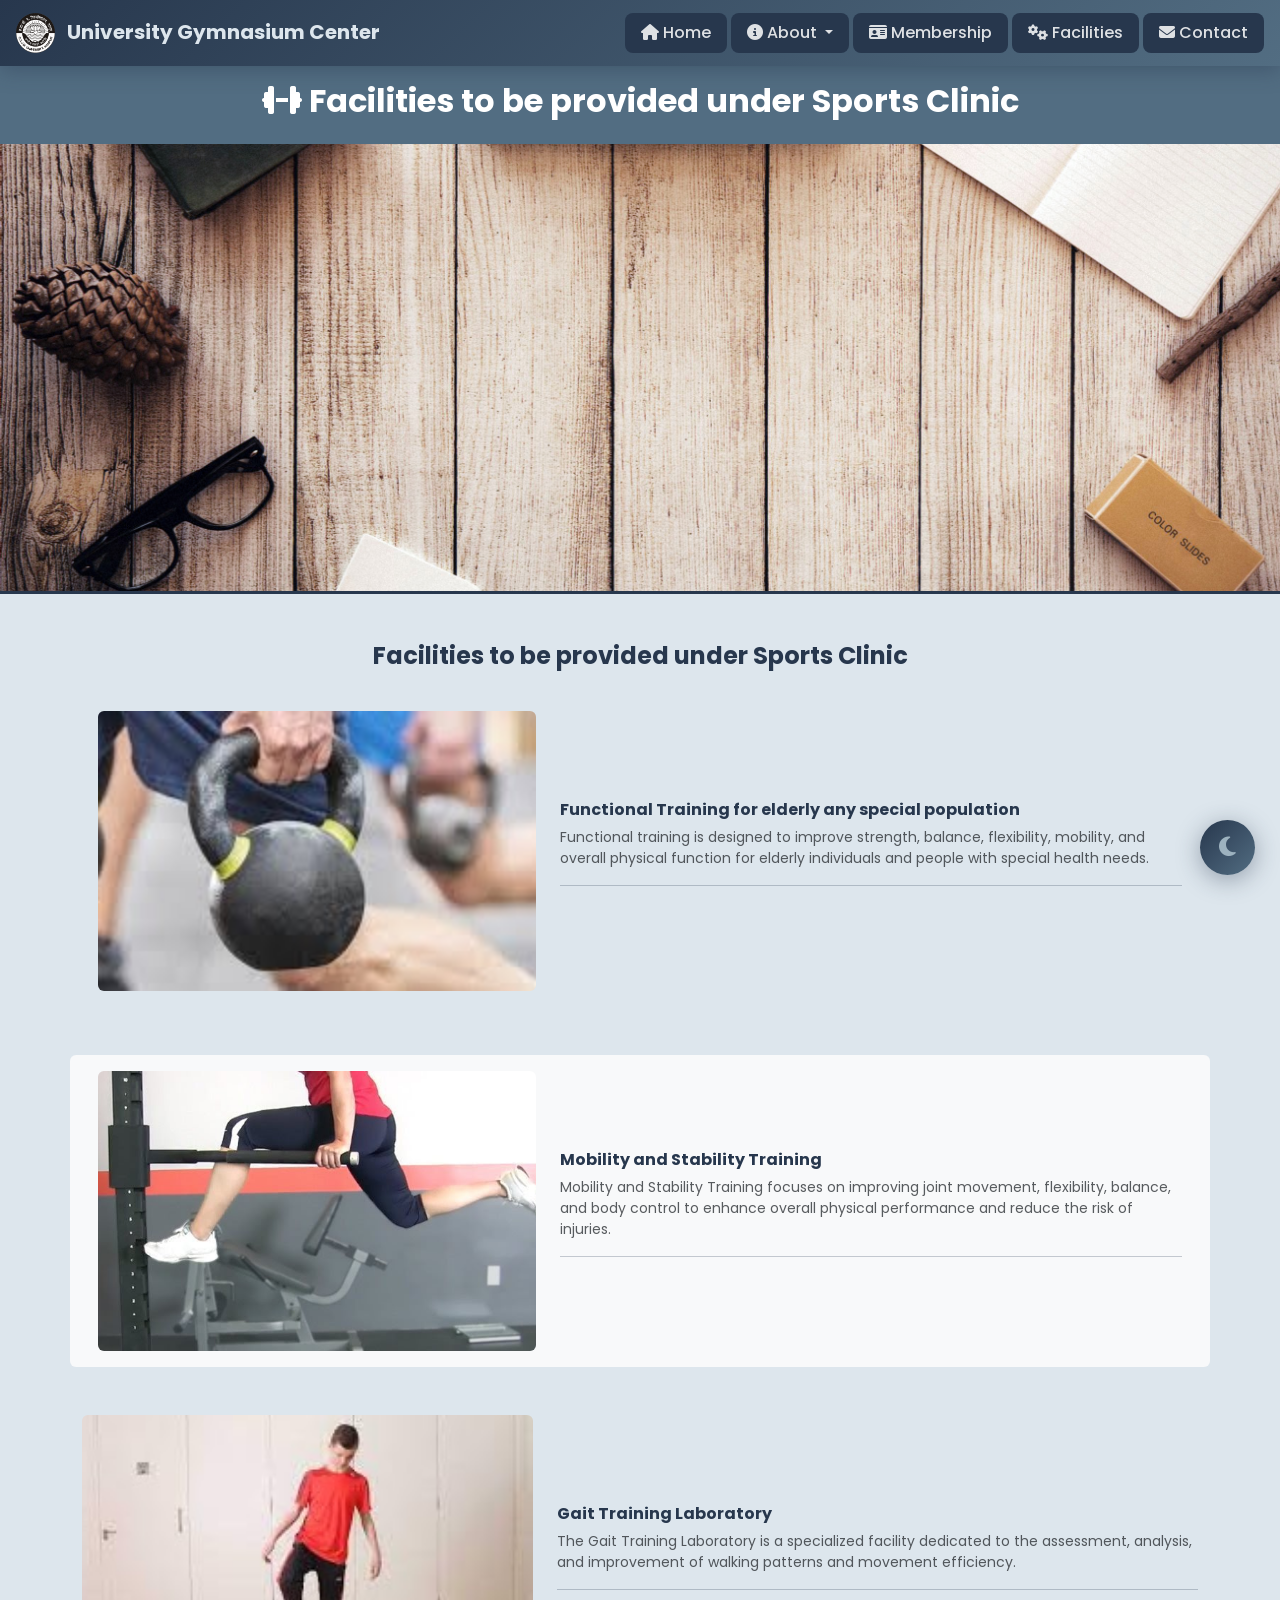
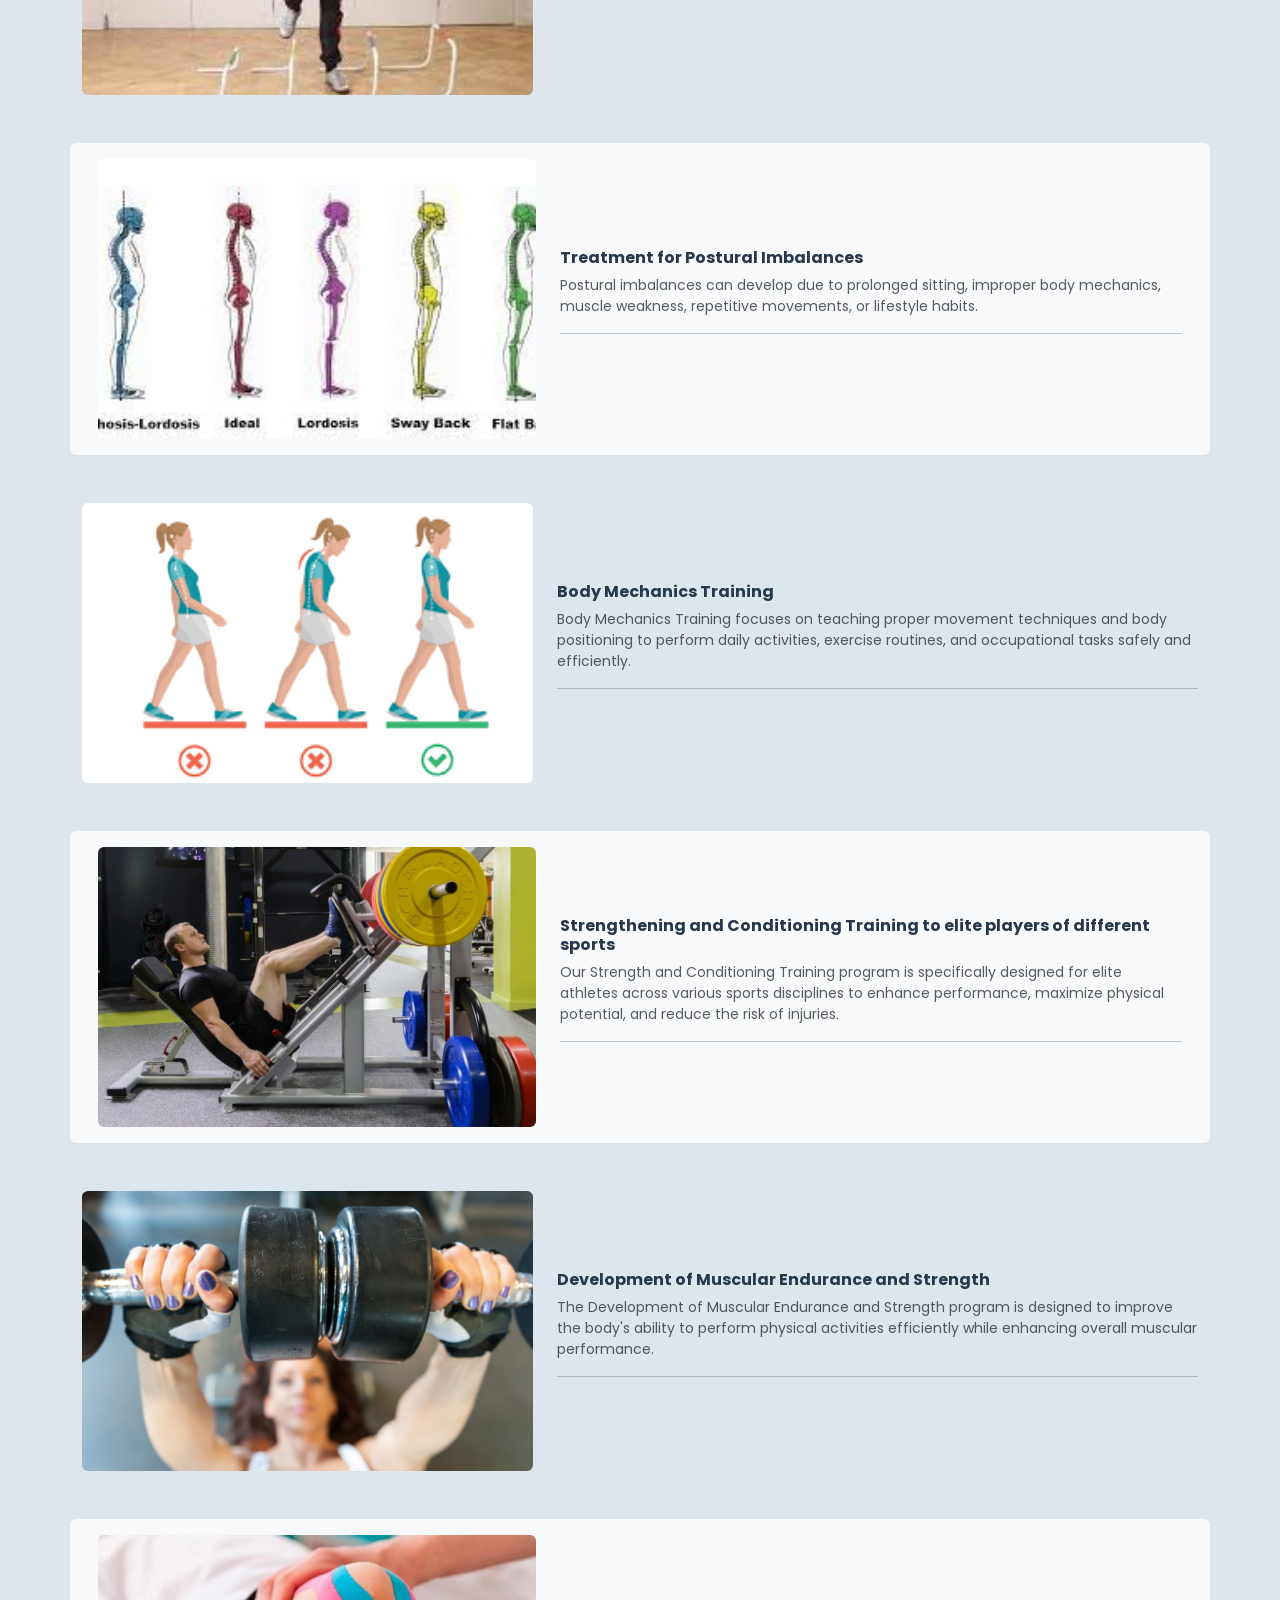
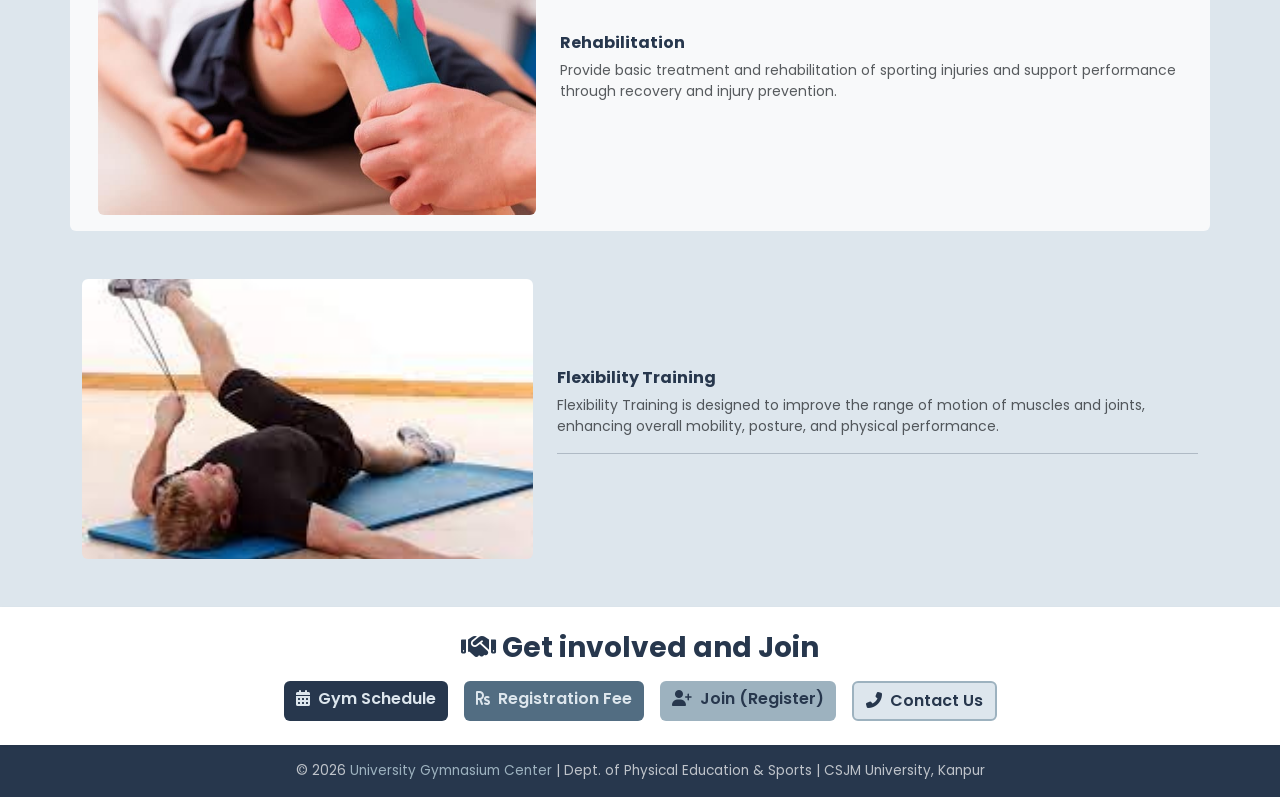
<file: facility.html>
<!DOCTYPE html>
<html lang="en">
<head>
    <meta charset="UTF-8">
    <meta name="viewport" content="width=device-width, initial-scale=1.0">
    <title>University Gymnasium Center | CSJMU Kanpur</title>

    <!-- Bootstrap 5.3 CSS -->
    <link href="https://cdn.jsdelivr.net/npm/bootstrap@5.3.3/dist/css/bootstrap.min.css" rel="stylesheet">
    <!-- Google Fonts -->
    <link href="https://fonts.googleapis.com/css2?family=Poppins:wght@300;400;500;600;700;800;900&display=swap" rel="stylesheet">
    <!-- Font Awesome 6 -->
    <link rel="stylesheet" href="https://cdnjs.cloudflare.com/ajax/libs/font-awesome/6.5.1/css/all.min.css">
    <!-- icon -->
    <link rel="icon" href="./images/favicon.ico" type="image/png">
    <!-- Custom CSS -->
    <link rel="stylesheet" href="css/custom.css">
    <link rel="stylesheet" href="css/darkmode.css">
    <link rel="stylesheet" href="css/responsive.css">
</head>

<body>

<!-- ===== DARK MODE TOGGLE ===== -->
<button class="dark-toggle" id="darkToggle" aria-label="Toggle Dark Mode">
    <i class="fas fa-moon"></i>
</button>

<!-- ==========================================================
     NAVBAR (Bootstrap 5 Component)
========================================================== -->
<nav class="navbar navbar-expand-lg navbar-dark navbar-custom sticky-top">
    <div class="container-fluid px-3">
        <a class="navbar-brand fw-bold" href="./index.html">
            <img src="./images/csjmu.png" alt="Logo" class="img-fluid logo me-2">
            University Gymnasium Center
        </a>
        <button class="navbar-toggler" type="button" data-bs-toggle="collapse" data-bs-target="#navbarNav">
            <span class="navbar-toggler-icon"></span>
        </button>
        <div class="collapse navbar-collapse" id="navbarNav">
            <ul class="navbar-nav ms-auto gap-1">
                <li class="nav-item"><a class="nav-link active" href="./index.html"><i class="fas fa-home me-1"></i>Home</a></li>

                <!-- About — DROPDOWN -->
                <li class="nav-item dropdown">
                   <a class="nav-link dropdown-toggle" href="#" data-bs-toggle="dropdown" aria-expanded="false">
                        <i class="fas fa-info-circle me-1"></i>About
                    </a>
                    <ul class="dropdown-menu dropdown-menu-custom">
                        <li><a class="dropdown-item" href="./about.html"><i class="fas fa-gavel me-2"></i>Rules & Regulations</a></li>
                        <li><a class="dropdown-item" href="./dos-donts.html"><i class="fas fa-clipboard-check me-2"></i>Do & Don'ts</a></li>
                        <li><a class="dropdown-item" href="./membership.html"><i class="fas fa-rupee-sign me-2"></i>Membership Fee</a></li>
                        <li><a class="dropdown-item" href="./open-close-time.html"><i class="fas fa-clock me-2"></i>Opening & Closing Time</a></li>
                    </ul>
                </li>

                <li class="nav-item"><a class="nav-link" href="./goto-membership.html"><i class="fas fa-id-card me-1"></i>Membership</a></li>
                <li class="nav-item"><a class="nav-link" href="./facility.html"><i class="fas fa-cogs me-1"></i>Facilities</a></li>
                <li class="nav-item"><a class="nav-link" href="./contact-us.html"><i class="fas fa-envelope me-1"></i>Contact</a></li>
            </ul>
        </div>
   </div>
</nav>



<!-- HERO -->

<div class="title-bar text-center py-3">
    <h2 class="fw-bold">
            <i class="fas fa-dumbbell"></i> Facilities to be provided under Sports Clinic
        </h2>
        <!-- <p class="fs-5 mt-2">
            Chhatrapati Shahu Ji Maharaj University (CSJMU), Kanpur
        </p> -->
</div>
<!-- <section class="hero-section text-center py-5" id="home">
    <div class="container">
        <h2 class="fw-bold">
            <i class="fas fa-dumbbell"></i>Facilities
        </h2>
        <p class="fs-5 mt-2">
            Chhatrapati Shahu Ji Maharaj University (CSJMU), Kanpur
        </p>
    </div>
</section> -->

<!-- CAROUSEL -->
<!-- FULL SCREEN BANNER -->
<section class="banner-section">
<img src="images/facility.png" alt="Gym Banner" class="banner-img" loading="lazy">
</section>



<!-- =========================
     FACILITIES SECTION
========================= -->
<section class="facilities-section py-5">

    <div class="container">

        <!-- TITLE -->
        <h4 class="text-center fw-bold mb-4">
            Facilities to be provided under Sports Clinic
        </h4>

        <!-- ITEM 1 -->
        <div class="row align-items-center mb-5 facility-card p-3 rounded">
            <div class="col-md-5">
                <img src="images/facility1.png" class="img-fluid rounded facility-img" alt="">
            </div>
            <div class="col-md-7">
                <h6 class="fw-bold"style="color:#27374D;">
                    Functional Training for elderly any special population
                </h6>
                <p class="small text-muted"style="color:#27374D;">
                Functional training is designed to improve strength, balance, flexibility, mobility, and overall physical function for elderly individuals and people with special health needs.                </p>
                <hr>
            </div>
        </div>

        


        <!-- ITEM 2 -->
        <div class="row align-items-center mb-5 facility-card bg-light p-3 rounded">
            <div class="col-md-5">
                <img src="images/facility2.png" class="img-fluid rounded facility-img" alt="">
            </div>
            <div class="col-md-7">
                <h6 class="fw-bold"style="color:#27374D;">
                    Mobility and Stability Training
                </h6>
                <p class="small text-muted"style="color:#27374D;">Mobility and Stability Training focuses on improving joint movement, flexibility, balance, and body control to enhance overall physical performance and reduce the risk of injuries.</p>
                <hr>
            </div>
        </div>

        <!-- ITEM 3 -->
        <div class="row align-items-center mb-5 facility-card">
            <div class="col-md-5">
                <img src="images/facility3.png" class="img-fluid rounded facility-img" alt="">
            </div>
            <div class="col-md-7">
                <h6 class="fw-bold" style="color:#27374D;">
                    Gait Training Laboratory
                </h6>
                <p class="small text-muted"style="color:#27374D;">The Gait Training Laboratory is a specialized facility dedicated to the assessment, analysis, and improvement of walking patterns and movement efficiency.</p>

                <hr>
            </div>
        </div>

        <!-- ITEM 4 -->
        <div class="row align-items-center mb-5 facility-card bg-light p-3 rounded">
            <div class="col-md-5">
                <img src="images/facility4.png" class="img-fluid rounded facility-img" alt="">
            </div>
            <div class="col-md-7">
                <h6 class="fw-bold"style="color:#27374D;">
                    Treatment for Postural Imbalances
                </h6>
                <p class="small text-muted"style="color:#27374D;">Postural imbalances can develop due to prolonged sitting, improper body mechanics, muscle weakness, repetitive movements, or lifestyle habits.</p>

                <hr>
            </div>
        </div>

        <!-- ITEM 5 -->
        <div class="row align-items-center mb-5 facility-card">
            <div class="col-md-5">
                <img src="images/facility5.png" class="img-fluid rounded facility-img" alt="">
            </div>
            <div class="col-md-7">
                <h6 class="fw-bold"style="color:#27374D;">
                    Body Mechanics Training
                </h6>
                <p class="small text-muted"style="color:#27374D;">Body Mechanics Training focuses on teaching proper movement techniques and body positioning to perform daily activities, exercise routines, and occupational tasks safely and efficiently.</p>

                <hr>
            </div>
        </div>

        <!-- ITEM 6 -->
        <div class="row align-items-center mb-5 facility-card bg-light p-3 rounded">
            <div class="col-md-5">
                <img src="images/facility6.png" class="img-fluid rounded facility-img" alt="">
            </div>
            <div class="col-md-7">
                <h6 class="fw-bold"style="color:#27374D;">
                    Strengthening and Conditioning Training to elite players of different sports
                </h6>
                <p class="small text-muted"style="color:#27374D;">Our Strength and Conditioning Training program is specifically designed for elite athletes across various sports disciplines to enhance performance, maximize physical potential, and reduce the risk of injuries.</p>

                <hr>
            </div>
        </div>

        <!-- ITEM 7 -->
        <div class="row align-items-center mb-5 facility-card">
            <div class="col-md-5">
                <img src="images/facility7.png" class="img-fluid rounded facility-img" alt="">
            </div>
            <div class="col-md-7">
                <h6 class="fw-bold"style="color:#27374D;">
                    Development of Muscular Endurance and Strength
                </h6>
                <p class="small text-muted"style="color:#27374D;">The Development of Muscular Endurance and Strength program is designed to improve the body's ability to perform physical activities efficiently while enhancing overall muscular performance.</p>

                <hr>
            </div>
        </div>

        <!-- ITEM 8 -->
        <div class="row align-items-center mb-5 facility-card bg-light p-3 rounded">
            <div class="col-md-5">
                <img src="images/facility8.png" class="img-fluid rounded facility-img" alt="">
            </div>
            <div class="col-md-7">
                <h6 class="fw-bold"style="color:#27374D;">Rehabilitation</h6>
                <p class="small text-muted">
                    Provide basic treatment and rehabilitation of sporting injuries and support performance through recovery and injury prevention.
                </p>
            </div>
        </div>

        <!-- ITEM 9 -->
        <div class="row align-items-center facility-card">
            <div class="col-md-5">
                <img src="./images/facility9.png" class="img-fluid rounded facility-img" alt="">
            </div>
            <div class="col-md-7">
                <h6 class="fw-bold"style="color:#27374D;">
                    Flexibility Training
                </h6>
                <p class="small text-muted"style="color:#27374D;">Flexibility Training is designed to improve the range of motion of muscles and joints, enhancing overall mobility, posture, and physical performance.</p>
                <hr>
            </div>
        </div>

    </div>

</section>
<!-- ==========================================================
     FOOTER CTA (Bootstrap Flex)
========================================================== -->
<section class="footer-cta-section bg-section py-4 text-center shadow-sm fade-in" id="contact">
    <h3 class="fw-bold mb-3 footer-cta-title" style="color:#27374D"><i class="fas fa-handshake"></i> Get involved and Join</h3>
    <div class="d-flex flex-wrap justify-content-center gap-3">
        <a href="#" class="btn btn-c1 fw-semibold"><i class="fas fa-calendar-alt me-1"></i> Gym Schedule</a>
        <a href="#" class="btn btn-c2 fw-semibold"><i class="fas fa-rupee-sign me-1"></i> Registration Fee</a>
        <a href="#register" class="btn btn-c3 fw-semibold"><i class="fas fa-user-plus me-1"></i> Join (Register)</a>
        <a href="#" class="btn btn-c4 fw-semibold"><i class="fas fa-phone-alt me-1"></i> Contact Us</a>
    </div>
</section>

<!-- ==========================================================
     FOOTER
========================================================== -->
<footer class="text-center py-3" style="background:#27374D;color:rgba(255,255,255,0.7);font-size:0.85rem">
    <p class="mb-0">&copy; 2026 <span style="color:#9DB2BF">University Gymnasium Center</span> | Dept. of Physical Education &amp; Sports | CSJM University, Kanpur</p>
</footer>

<!-- Bootstrap 5.3 JS Bundle -->
<script src="https://cdn.jsdelivr.net/npm/bootstrap@5.3.3/dist/js/bootstrap.bundle.min.js"></script>
<!-- Custom JS -->
<script src="js/main.js" defer></script>
<script src="js/darkmode.js" defer></script>
<script src="js/form.js" defer></script>

</body>
</html>
</file>
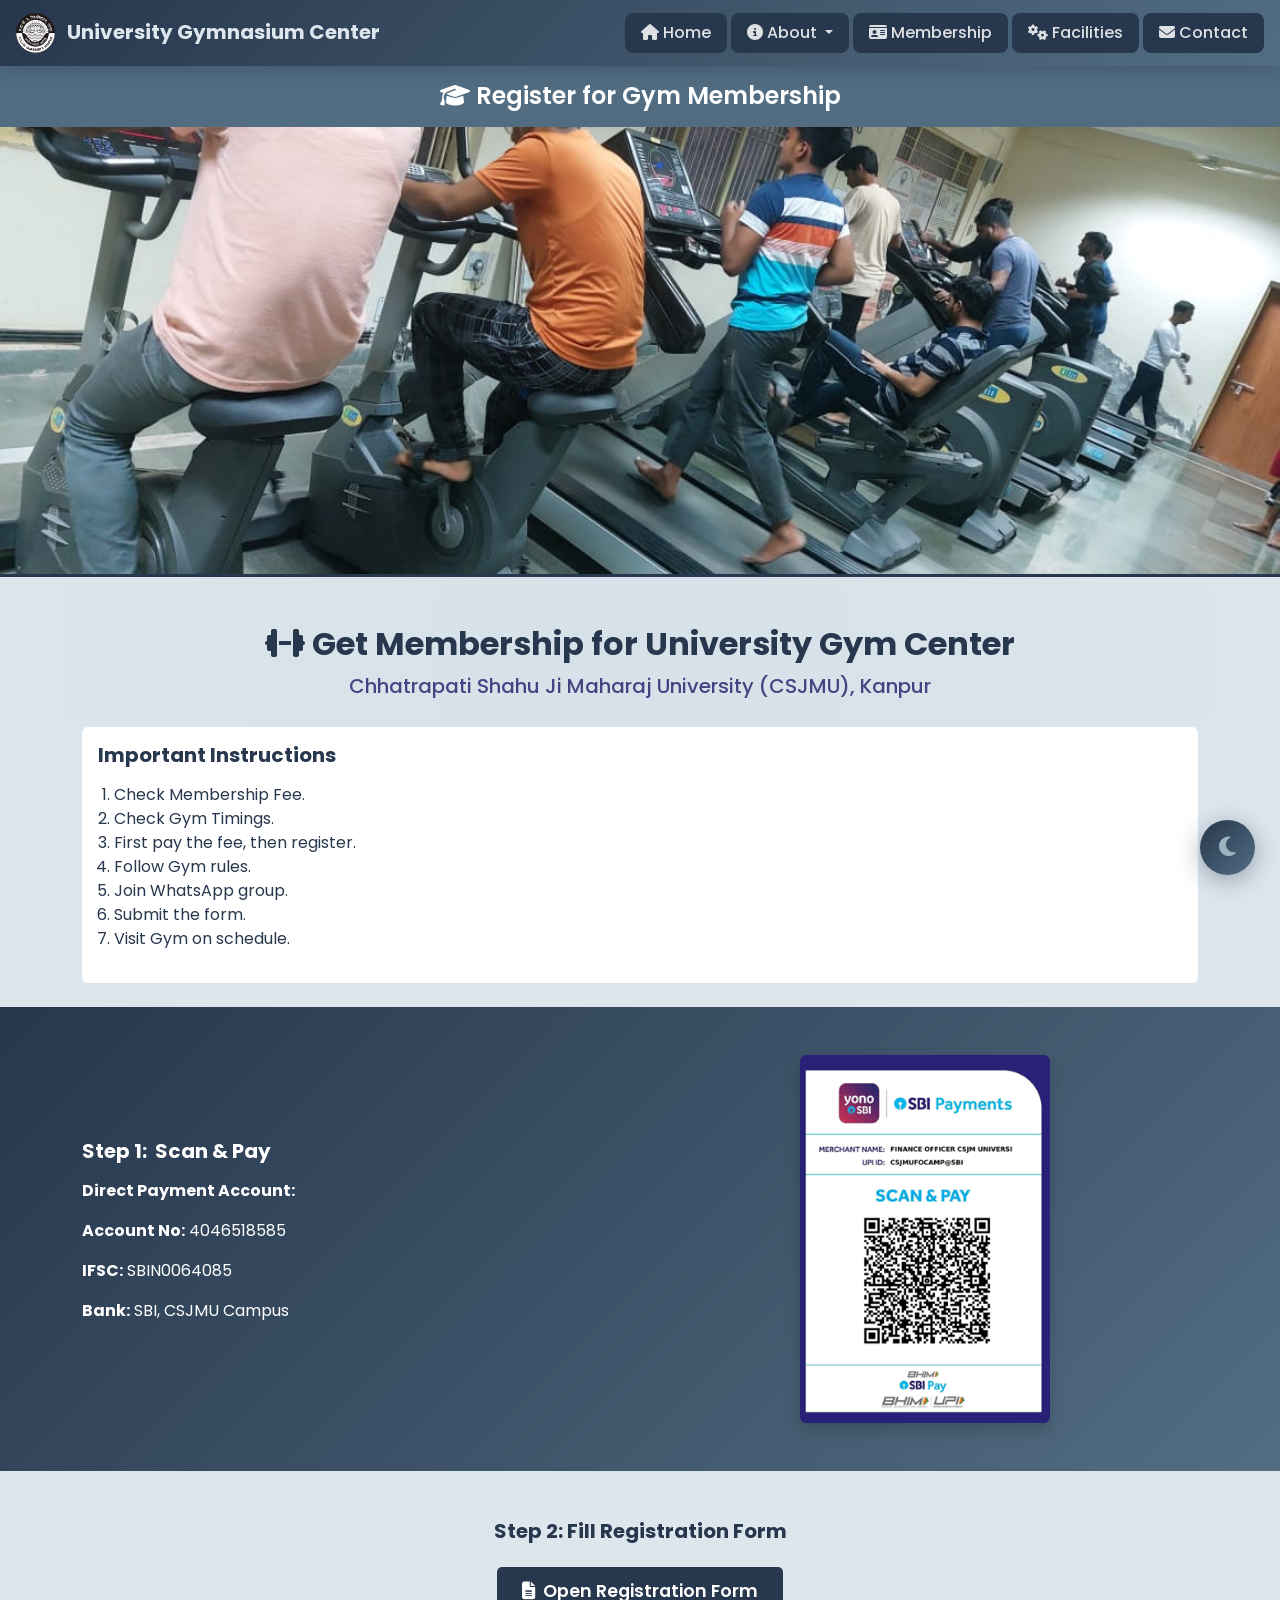
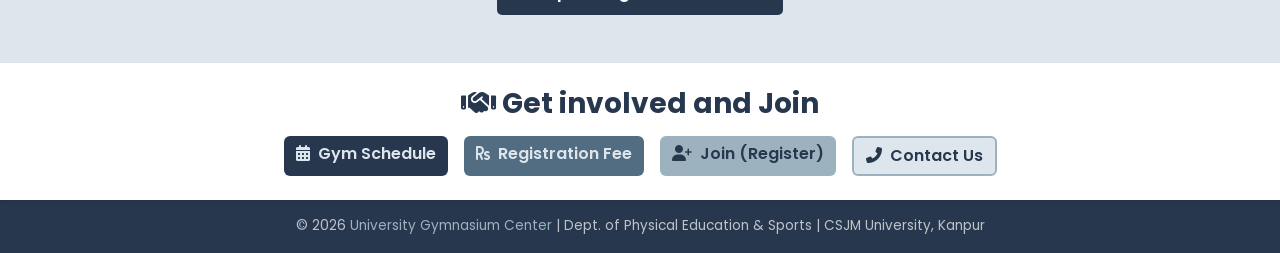
<file: goto-membership.html>
<!DOCTYPE html>
<html lang="en">
<head>
    <meta charset="UTF-8">
    <meta name="viewport" content="width=device-width, initial-scale=1.0">
    <title>University Gymnasium Center | CSJMU Kanpur</title>

    <!-- Bootstrap 5.3 CSS -->
    <link href="https://cdn.jsdelivr.net/npm/bootstrap@5.3.3/dist/css/bootstrap.min.css" rel="stylesheet">
    <!-- Google Fonts -->
    <link href="https://fonts.googleapis.com/css2?family=Poppins:wght@300;400;500;600;700;800;900&display=swap" rel="stylesheet">
    <!-- Font Awesome 6 -->
    <link rel="stylesheet" href="https://cdnjs.cloudflare.com/ajax/libs/font-awesome/6.5.1/css/all.min.css">
    <!-- icon -->
    <link rel="icon" href="./images/favicon.ico" type="image/png">
    <!-- Custom CSS -->
    <link rel="stylesheet" href="css/custom.css">
    <link rel="stylesheet" href="css/darkmode.css">
    <link rel="stylesheet" href="css/responsive.css">
</head>

<body>

<!-- ===== DARK MODE TOGGLE ===== -->
<button class="dark-toggle" id="darkToggle" aria-label="Toggle Dark Mode">
    <i class="fas fa-moon"></i>
</button>

<!-- ==========================================================
     NAVBAR (Bootstrap 5 Component)
========================================================== -->
<nav class="navbar navbar-expand-lg navbar-dark navbar-custom sticky-top">
    <div class="container-fluid px-3">
        <a class="navbar-brand fw-bold" href="./index.html">
            <img src="./images/csjmu.png" alt="Logo" class="img-fluid logo me-2">
            University Gymnasium Center
        </a>
        <button class="navbar-toggler" type="button" data-bs-toggle="collapse" data-bs-target="#navbarNav">
            <span class="navbar-toggler-icon"></span>
        </button>
        <div class="collapse navbar-collapse" id="navbarNav">
            <ul class="navbar-nav ms-auto gap-1">
                <li class="nav-item"><a class="nav-link active" href="./index.html"><i class="fas fa-home me-1"></i>Home</a></li>

                <!-- About — DROPDOWN -->
                <li class="nav-item dropdown">
                   <a class="nav-link dropdown-toggle" href="#" data-bs-toggle="dropdown" aria-expanded="false">
                        <i class="fas fa-info-circle me-1"></i>About
                    </a>
                    <ul class="dropdown-menu dropdown-menu-custom">
                        <li><a class="dropdown-item" href="./about.html"><i class="fas fa-gavel me-2"></i>Rules & Regulations</a></li>
                        <li><a class="dropdown-item" href="./dos-donts.html"><i class="fas fa-clipboard-check me-2"></i>Do & Don'ts</a></li>
                        <li><a class="dropdown-item" href="./membership.html"><i class="fas fa-rupee-sign me-2"></i>Membership Fee</a></li>
                        <li><a class="dropdown-item" href="./open-close-time.html"><i class="fas fa-clock me-2"></i>Opening & Closing Time</a></li>
                    </ul>
                </li>

                <li class="nav-item"><a class="nav-link" href="./goto-membership.html"><i class="fas fa-id-card me-1"></i>Membership</a></li>
                <li class="nav-item"><a class="nav-link" href="./facility.html"><i class="fas fa-cogs me-1"></i>Facilities</a></li>
                <li class="nav-item"><a class="nav-link" href="./contact-us.html"><i class="fas fa-envelope me-1"></i>Contact</a></li>
            </ul>
        </div>
   </div>
</nav>

<!-- HERO -->
<!-- <section class="hero-section text-center py-5" id="home">
    <div class="container">
        <h2 class="fw-bold">
            <i class="fas fa-dumbbell"></i> Get Membership for University Gym Center
        </h2>
        <p class="fs-5 mt-2">
            Chhatrapati Shahu Ji Maharaj University (CSJMU), Kanpur
        </p>
    </div>
</section> -->

<div class="title-bar text-center py-3 shadow-sm">
    <div class="container">
        <h4 class="mb-0 fw-semibold">
            <i class="fas fa-graduation-cap"></i> Register for Gym Membership
        </h4>
    </div>
</div>


<!-- CAROUSEL -->
<!-- FULL SCREEN BANNER -->
<section class="banner-section">
<img src="./images/membership.png" alt="Gym Banner" class="banner-img" loading="lazy">
</section>

<!-- TITLE -->
<!-- <div class="title-bar text-center py-3 shadow-sm">
    <div class="container">
        <h4 class="mb-0 fw-semibold">
            <i class="fas fa-graduation-cap"></i> Register for Gym Membership
        </h4>
    </div>
</div> -->


<section class="hero-section text-center py-5" id="home">
    <div class="container">
        <h2 class="fw-bold">
            <i class="fas fa-dumbbell"></i> Get Membership for University Gym Center
        </h2>
        <p class="fs-5 mt-2">
            Chhatrapati Shahu Ji Maharaj University (CSJMU), Kanpur
        </p>
    </div>
</section>

<!-- INSTRUCTIONS -->
 <div class="container mb-4">
  <div class="bg-white rounded p-3 w-100">

    <h5 class="fw-bold mb-3">Important Instructions</h5>

    <ol class="ps-3 text-justify">
      <li>Check Membership Fee.</li>
      <li>Check Gym Timings.</li>
      <li>First pay the fee, then register.</li>
      <li>Follow Gym rules.</li>
      <li>Join WhatsApp group.</li>
      <li>Submit the form.</li>
      <li>Visit Gym on schedule.</li>
    </ol>

  </div>
</div>

<!-- PAYMENT -->
<section class="text-white py-5" style="background:linear-gradient(135deg, #27374D, #526D82)">
    <div class="container">
        <div class="row align-items-center g-4">

            <div class="col-md-6">
                <h5 class="fw-bold">
                    Step 1: <span class="px-1">Scan & Pay</span>
                </h5>

                <p class="fw-bold mt-3">
                    Direct Payment Account:
                </p>

                <p><strong>Account No:</strong> 4046518585</p>
                <p><strong>IFSC:</strong> SBIN0064085</p>
                <p><strong>Bank:</strong> SBI, CSJMU Campus</p>
            </div>

            <div class="col-md-6 text-center">
                <img src="images/qr.png" class="img-fluid rounded shadow" style="max-width:250px;">
            </div>

        </div>
    </div>
</section>

<!-- FORM -->
<section class="container my-5 text-center">
    <h5 class="fw-bold mb-3">
        Step 2: <span>Fill Registration Form</span>
    </h5>

    <div class="text-center my-4">
        <a href="https://docs.google.com/forms/d/e/1FAIpQLSdU-dyrH30tlDmrc6w-_5qi6_GIbpLeBQephLGaz5LcH9QKTg/viewform?usp=header"
           target="_blank"
           class="btn fw-semibold"style="background:#27374D;color:#fff;font-size:1.1rem;padding:0.6rem 1.5rem;border-radius:5px"
           role="button">
            <i class="fas fa-file-alt me-2"></i>Open Registration Form
        </a>
    </div>
</section>
<!-- ==========================================================
     FOOTER CTA (Bootstrap Flex)
========================================================== -->
<section class="footer-cta-section bg-section py-4 text-center shadow-sm fade-in" id="contact">
    <h3 class="fw-bold mb-3 footer-cta-title" style="color:#27374D"><i class="fas fa-handshake"></i> Get involved and Join</h3>
    <div class="d-flex flex-wrap justify-content-center gap-3">
        <a href="#" class="btn btn-c1 fw-semibold"><i class="fas fa-calendar-alt me-1"></i> Gym Schedule</a>
        <a href="#" class="btn btn-c2 fw-semibold"><i class="fas fa-rupee-sign me-1"></i> Registration Fee</a>
        <a href="#register" class="btn btn-c3 fw-semibold"><i class="fas fa-user-plus me-1"></i> Join (Register)</a>
        <a href="#" class="btn btn-c4 fw-semibold"><i class="fas fa-phone-alt me-1"></i> Contact Us</a>
    </div>
</section>

<!-- ==========================================================
     FOOTER
========================================================== -->
<footer class="text-center py-3" style="background:#27374D;color:rgba(255,255,255,0.7);font-size:0.85rem">
    <p class="mb-0">&copy; 2026 <span style="color:#9DB2BF">University Gymnasium Center</span> | Dept. of Physical Education &amp; Sports | CSJM University, Kanpur</p>
</footer>

<!-- Bootstrap 5.3 JS Bundle -->
<script src="https://cdn.jsdelivr.net/npm/bootstrap@5.3.3/dist/js/bootstrap.bundle.min.js"></script>
<!-- Custom JS -->
<script src="js/main.js" defer></script>
<script src="js/darkmode.js" defer></script>
<script src="js/form.js" defer></script>

</body>
</html>
</file>
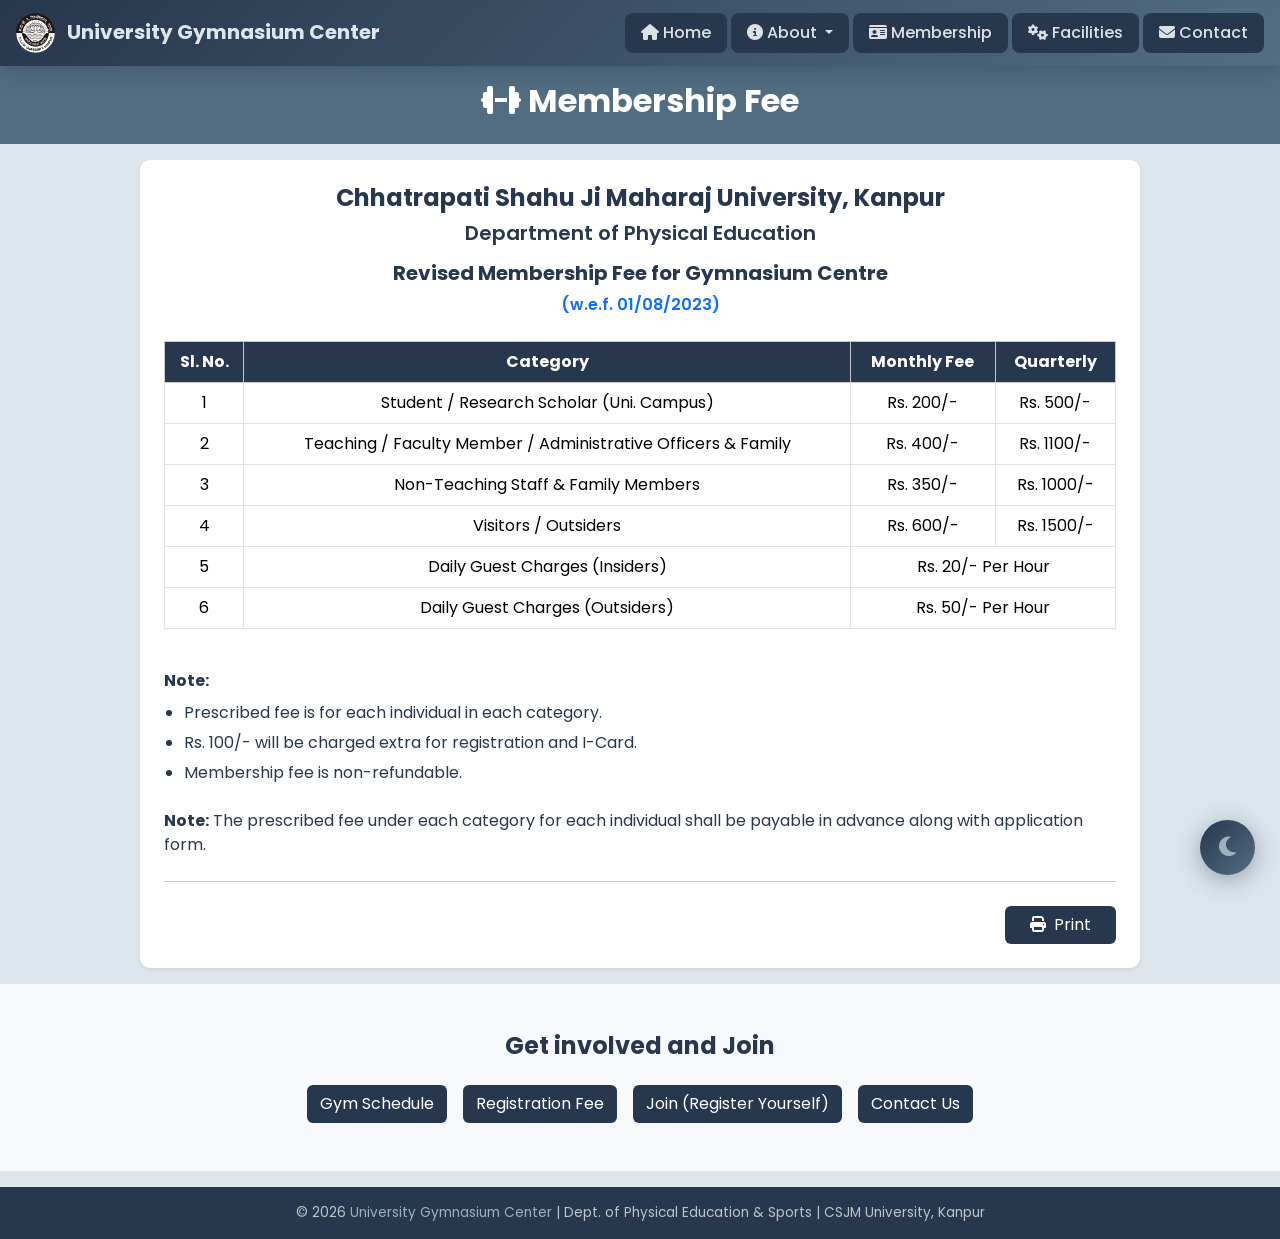
<file: membership.html>
<!DOCTYPE html>
<html lang="en">
<head>
    <meta charset="UTF-8">
    <meta name="viewport" content="width=device-width, initial-scale=1.0">
    <title>University Gymnasium Center | CSJMU Kanpur</title>

    <!-- Bootstrap 5.3 CSS -->
    <link href="https://cdn.jsdelivr.net/npm/bootstrap@5.3.3/dist/css/bootstrap.min.css" rel="stylesheet">
    <!-- Google Fonts -->
    <link href="https://fonts.googleapis.com/css2?family=Poppins:wght@300;400;500;600;700;800;900&display=swap" rel="stylesheet">
    <!-- Font Awesome 6 -->
    <link rel="stylesheet" href="https://cdnjs.cloudflare.com/ajax/libs/font-awesome/6.5.1/css/all.min.css">
    <!-- icon -->
    <link rel="icon" href="./images/favicon.ico" type="image/png">
    <!-- Custom CSS -->
    <link rel="stylesheet" href="css/custom.css">
    <link rel="stylesheet" href="css/darkmode.css">
    <link rel="stylesheet" href="css/responsive.css">
</head>

<body>

<!-- ===== DARK MODE TOGGLE ===== -->
<button class="dark-toggle" id="darkToggle" aria-label="Toggle Dark Mode">
    <i class="fas fa-moon"></i>
</button>

<!-- ==========================================================
     NAVBAR (Bootstrap 5 Component)
========================================================== -->
<nav class="navbar navbar-expand-lg navbar-dark navbar-custom sticky-top">
    <div class="container-fluid px-3">
        <a class="navbar-brand fw-bold" href="./index.html">
            <img src="./images/csjmu.png" alt="Logo" class="img-fluid logo me-2">
            University Gymnasium Center
        </a>
        <button class="navbar-toggler" type="button" data-bs-toggle="collapse" data-bs-target="#navbarNav">
            <span class="navbar-toggler-icon"></span>
        </button>
        <div class="collapse navbar-collapse" id="navbarNav">
            <ul class="navbar-nav ms-auto gap-1">
                <li class="nav-item"><a class="nav-link active" href="./index.html"><i class="fas fa-home me-1"></i>Home</a></li>

                <!-- About — DROPDOWN -->
                <li class="nav-item dropdown">
                   <a class="nav-link dropdown-toggle" href="#" data-bs-toggle="dropdown" aria-expanded="false">
                        <i class="fas fa-info-circle me-1"></i>About
                    </a>
                    <ul class="dropdown-menu dropdown-menu-custom">
                        <li><a class="dropdown-item" href="./about.html"><i class="fas fa-gavel me-2"></i>Rules & Regulations</a></li>
                        <li><a class="dropdown-item" href="./dos-donts.html"><i class="fas fa-clipboard-check me-2"></i>Do & Don'ts</a></li>
                        <li><a class="dropdown-item" href="./membership.html"><i class="fas fa-rupee-sign me-2"></i>Membership Fee</a></li>
                        <li><a class="dropdown-item" href="./open-close-time.html"><i class="fas fa-clock me-2"></i>Opening & Closing Time</a></li>
                    </ul>
                </li>

                <li class="nav-item"><a class="nav-link" href="./goto-membership.html"><i class="fas fa-id-card me-1"></i>Membership</a></li>
                <li class="nav-item"><a class="nav-link" href="./facility.html"><i class="fas fa-cogs me-1"></i>Facilities</a></li>
                <li class="nav-item"><a class="nav-link" href="./contact-us.html"><i class="fas fa-envelope me-1"></i>Contact</a></li>
            </ul>
        </div>
   </div>
</nav>
<!-- ==========================================================
     HERO SECTION
========================================================== -->


<div class="title-bar text-center py-3 mb-3">
    <h2 class="fw-bold">
            <i class="fas fa-dumbbell"></i> Membership Fee
        </h2>
        <!-- <p class="fs-5 mt-2">
            Chhatrapati Shahu Ji Maharaj University (CSJMU), Kanpur
        </p> -->
</div>

<!-- content start here -->

<!-- =========================
     MEMBERSHIP FEE SECTION
========================= -->
<section id="membershipFeeSection" class="container mb-3">

    <div class="rules-card shadow-sm p-4 text-center">

        <!-- Heading -->
        <h4 class="fw-bold">Chhatrapati Shahu Ji Maharaj University, Kanpur</h4>
        <h5 class="fw-semibold">Department of Physical Education</h5>
        <h5 class="fw-bold mt-3">
            Revised Membership Fee for Gymnasium Centre
        </h5>
        <p class="fw-semibold text-primary">(w.e.f. 01/08/2023)</p>

        <!-- Table -->
        <div class="table-responsive mt-4">
            <table class="table table-bordered align-middle text-center">

                <thead class="table-light">
                    <tr>
                        <th>Sl. No.</th>
                        <th>Category</th>
                        <th>Monthly Fee</th>
                        <th>Quarterly</th>
                    </tr>
                </thead>

                <tbody>
                    <tr>
                        <td>1</td>
                        <td>Student / Research Scholar (Uni. Campus)</td>
                        <td>Rs. 200/-</td>
                        <td>Rs. 500/-</td>
                    </tr>

                    <tr>
                        <td>2</td>
                        <td>Teaching / Faculty Member / Administrative Officers & Family</td>
                        <td>Rs. 400/-</td>
                        <td>Rs. 1100/-</td>
                    </tr>

                    <tr>
                        <td>3</td>
                        <td>Non-Teaching Staff & Family Members</td>
                        <td>Rs. 350/-</td>
                        <td>Rs. 1000/-</td>
                    </tr>

                    <tr>
                        <td>4</td>
                        <td>Visitors / Outsiders</td>
                        <td>Rs. 600/-</td>
                        <td>Rs. 1500/-</td>
                    </tr>

                    <tr>
                        <td>5</td>
                        <td>Daily Guest Charges (Insiders)</td>
                        <td colspan="2">Rs. 20/- Per Hour</td>
                    </tr>

                    <tr>
                        <td>6</td>
                        <td>Daily Guest Charges (Outsiders)</td>
                        <td colspan="2">Rs. 50/- Per Hour</td>
                    </tr>
                </tbody>

            </table>
        </div>

        <!-- Notes -->
        <div class="text-start mt-4 fee-notes">
            <p class="fw-bold mb-2">Note:</p>
            <ul>
                <li>Prescribed fee is for each individual in each category.</li>
                <li>Rs. 100/- will be charged extra for registration and I-Card.</li>
                <li>Membership fee is non-refundable.</li>
            </ul>
        </div>

        <!-- Bottom Note -->
        <div class="mt-4 text-start">
            <p>
                <strong>Note:</strong> The prescribed fee under each category for each individual
                shall be payable in advance along with application form.
            </p>
        </div>

        <!-- Divider -->
        <hr class="my-4">

        <!-- Print Button -->
        <div class="text-lg-end">
 <button type="button" class="btn btn-custom px-4" onclick="window.print()">
                <i class="fas fa-print me-2"></i>Print
            </button>
        </div>

    </div>
</section>



<!-- =========================
     CTA SECTION
========================= -->
<section class="cta-section text-center py-5">
    <div class="container">

        <h4 class="fw-bold mb-4">Get involved and Join</h4>

        <div class="cta-buttons d-flex flex-wrap justify-content-center gap-3">

            <a href="#" class="btn btn-custom">Gym Schedule</a>
            <a href="#" class="btn btn-custom">Registration Fee</a>
            <a href="#register" class="btn btn-custom">Join (Register Yourself)</a>
            <a href="#contact" class="btn btn-custom">Contact Us</a>

        </div>

    </div>
</section>
 <!-- content end here -->

<!-- ==========================================================
     FOOTER
========================================================== -->
<footer class="text-center py-3 mt-3" style="background:#27374D;color:rgba(255,255,255,0.7);font-size:0.85rem">
    <p class="mb-0">&copy; 2026 <span style="color:#9DB2BF">University Gymnasium Center</span> | Dept. of Physical Education &amp; Sports | CSJM University, Kanpur</p>
</footer>

<!-- Bootstrap 5.3 JS Bundle -->
<script src="https://cdn.jsdelivr.net/npm/bootstrap@5.3.3/dist/js/bootstrap.bundle.min.js"></script>
<!-- Custom JS -->
<script src="js/main.js"></script>
<script src="js/darkmode.js"></script>
<script src="js/form.js"></script>

</body>
</html>
</file>
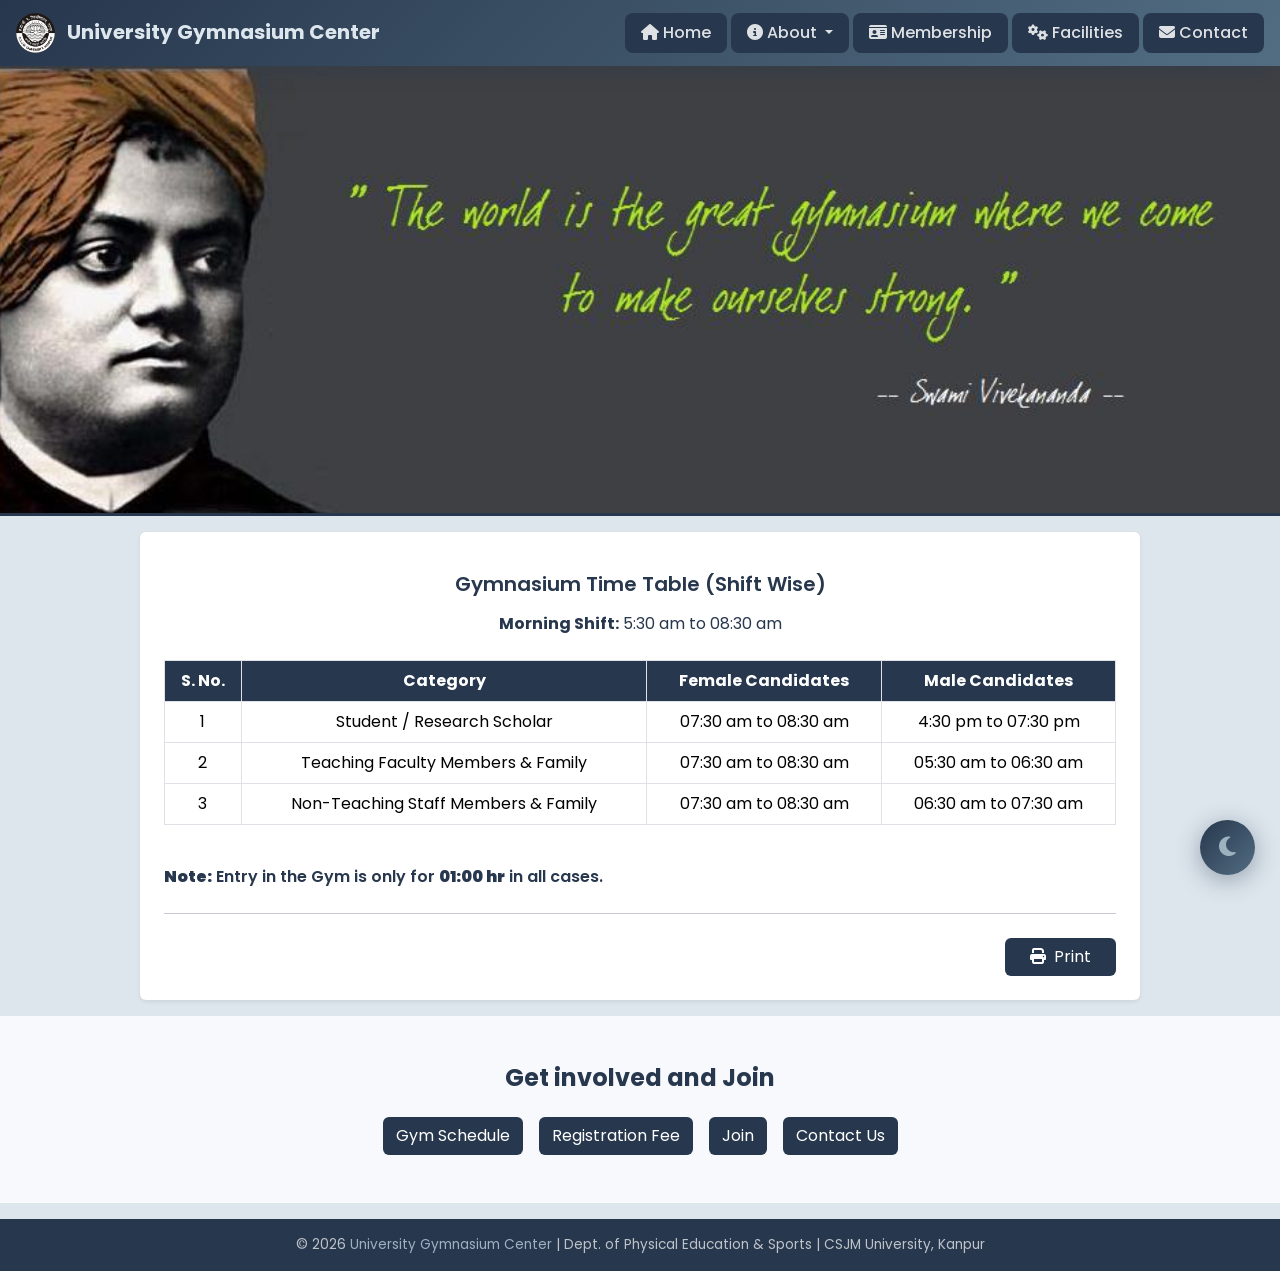
<file: open-close-time.html>
<!DOCTYPE html>
<html lang="en">
<head>
    <meta charset="UTF-8">
    <meta name="viewport" content="width=device-width, initial-scale=1.0">
    <title>University Gymnasium Center | CSJMU Kanpur</title>

    <!-- Bootstrap 5.3 CSS -->
    <link href="https://cdn.jsdelivr.net/npm/bootstrap@5.3.3/dist/css/bootstrap.min.css" rel="stylesheet">
    <!-- Google Fonts -->
    <link href="https://fonts.googleapis.com/css2?family=Poppins:wght@300;400;500;600;700;800;900&display=swap" rel="stylesheet">
    <!-- Font Awesome 6 -->
    <link rel="stylesheet" href="https://cdnjs.cloudflare.com/ajax/libs/font-awesome/6.5.1/css/all.min.css">
    <!-- icon -->
    <link rel="icon" href="./images/favicon.ico" type="image/png">
    <!-- Custom CSS -->
    <link rel="stylesheet" href="css/custom.css">
    <link rel="stylesheet" href="css/darkmode.css">
    <link rel="stylesheet" href="css/responsive.css">
</head>

<body>

<!-- ===== DARK MODE TOGGLE ===== -->
<button class="dark-toggle" id="darkToggle" aria-label="Toggle Dark Mode">
    <i class="fas fa-moon"></i>
</button>

<!-- ==========================================================
     NAVBAR (Bootstrap 5 Component)
========================================================== -->
<nav class="navbar navbar-expand-lg navbar-dark navbar-custom sticky-top">
    <div class="container-fluid px-3">
        <a class="navbar-brand fw-bold" href="./index.html">
            <img src="./images/csjmu.png" alt="Logo" class="img-fluid logo me-2">
            University Gymnasium Center
        </a>
        <button class="navbar-toggler" type="button" data-bs-toggle="collapse" data-bs-target="#navbarNav">
            <span class="navbar-toggler-icon"></span>
        </button>
        <div class="collapse navbar-collapse" id="navbarNav">
            <ul class="navbar-nav ms-auto gap-1">
                <li class="nav-item"><a class="nav-link active" href="./index.html"><i class="fas fa-home me-1"></i>Home</a></li>

                <!-- About — DROPDOWN -->
                <li class="nav-item dropdown">
                   <a class="nav-link dropdown-toggle" href="#" data-bs-toggle="dropdown" aria-expanded="false">
                        <i class="fas fa-info-circle me-1"></i>About
                    </a>
                    <ul class="dropdown-menu dropdown-menu-custom">
                        <li><a class="dropdown-item" href="./about.html"><i class="fas fa-gavel me-2"></i>Rules & Regulations</a></li>
                        <li><a class="dropdown-item" href="./dos-donts.html"><i class="fas fa-clipboard-check me-2"></i>Do & Don'ts</a></li>
                        <li><a class="dropdown-item" href="./membership.html"><i class="fas fa-rupee-sign me-2"></i>Membership Fee</a></li>
                        <li><a class="dropdown-item" href="./open-close-time.html"><i class="fas fa-clock me-2"></i>Opening & Closing Time</a></li>
                    </ul>
                </li>

                <li class="nav-item"><a class="nav-link" href="./goto-membership.html"><i class="fas fa-id-card me-1"></i>Membership</a></li>
                <li class="nav-item"><a class="nav-link" href="./facility.html"><i class="fas fa-cogs me-1"></i>Facilities</a></li>
                <li class="nav-item"><a class="nav-link" href="./contact-us.html"><i class="fas fa-envelope me-1"></i>Contact</a></li>
            </ul>
        </div>
   </div>
</nav>


<!-- =========================
     FULL WIDTH BANNER (UPDATED)
========================= -->
<section class="banner-section">

    <img src="images/banner2.png" 
         alt="Gym Time Table" 
         class="banner-img img-fluid">

</section>

<!-- =========================
     HERO SECTION
========================= -->
<!-- <section class="hero-section text-center d-flex align-items-center justify-content-center"> -->

    <!-- <div class="hero-overlay"></div> -->

    <!-- <div class="hero-content">
        <h2 class="fw-bold">
            <i class="fas fa-clock me-2"></i>Time Table (Shift Wise)
        </h2>

        <p class="mt-2">
            University Gymnasium Center | CSJMU Kanpur
        </p>
    </div>

</section> -->



<!-- =========================
     TIME TABLE SECTION
========================= -->
<section id="timeTableSection" class="container mt-3 mb-3">

    <div class="rules-card shadow-sm p-4 bg-white rounded text-center">

        <!-- <h3 class="fw-bold">
            Time Table (Shift Wise)
        </h3> -->

        <div class="mt-3">
            <h5 class="fw-semibold text-decoration-none">
                Gymnasium Time Table (Shift Wise)
            </h5>

            <p class="mt-3">
                <strong>Morning Shift:</strong> 5:30 am to 08:30 am
            </p>
        </div>

        <!-- TABLE -->
        <div class="table-responsive mt-4">
            <table class="table table-bordered align-middle text-center">

                <thead>
                    <tr>
                        <th>S. No.</th>
                        <th>Category</th>
                        <th>Female Candidates</th>
                        <th>Male Candidates</th>
                    </tr>
                </thead>

                <tbody>
                    <tr>
                        <td>1</td>
                        <td>Student / Research Scholar</td>
                        <td>07:30 am to 08:30 am</td>
                        <td>4:30 pm to 07:30 pm</td>
                    </tr>

                    <tr>
                        <td>2</td>
                        <td>Teaching Faculty Members & Family</td>
                        <td>07:30 am to 08:30 am</td>
                        <td>05:30 am to 06:30 am</td>
                    </tr>

                    <tr>
                        <td>3</td>
                        <td>Non-Teaching Staff Members & Family</td>
                        <td>07:30 am to 08:30 am</td>
                        <td>06:30 am to 07:30 am</td>
                    </tr>
                </tbody>

            </table>
        </div>

        <!-- NOTE -->
        <div class="mt-4 text-start">
            <p class="fw-semibold">
                <strong>Note:</strong> Entry in the Gym is only for 
                <strong>01:00 hr</strong> in all cases.
            </p>
        </div>

        <hr class="my-4">

        <!-- PRINT BUTTON -->
        <div class="text-lg-end">
            <button class="btn btn-custom px-4" onclick="window.print()">
                <i class="fas fa-print me-2"></i>Print
            </button>
        </div>

    </div>
</section>


<!-- =========================
     CTA SECTION
========================= -->
<section class="cta-section text-center py-5">
    <div class="container">

        <h4 class="fw-bold mb-4">Get involved and Join</h4>

        <div class="d-flex flex-wrap justify-content-center gap-3">

            <a href="#" class="btn btn-custom">Gym Schedule</a>
            <a href="#" class="btn btn-custom">Registration Fee</a>
            <a href="#register" class="btn btn-custom">Join</a>
            <a href="#contact" class="btn btn-custom">Contact Us</a>

        </div>

    </div>
</section>
 <!-- content end here -->

<!-- ==========================================================
     FOOTER
========================================================== -->
<footer class="text-center py-3 mt-3" style="background:#27374D;color:rgba(255,255,255,0.7);font-size:0.85rem">
    <p class="mb-0">&copy; 2026 <span style="color:#9DB2BF">University Gymnasium Center</span> | Dept. of Physical Education &amp; Sports | CSJM University, Kanpur</p>
</footer>

<!-- Bootstrap 5.3 JS Bundle -->
<script src="https://cdn.jsdelivr.net/npm/bootstrap@5.3.3/dist/js/bootstrap.bundle.min.js"></script>
<!-- Custom JS -->
<script src="js/main.js"></script>
<script src="js/darkmode.js"></script>
<script src="js/form.js"></script>

</body>
</html>
</file>
<file: css/custom.css>
/* === CSS Variables (Light Mode) === */
:root {
    --c1: #27374D;
    --c2: #526D82;
    --c3: #9DB2BF;
    --c4: #DDE6ED;
    --bg: #DDE6ED;
    --bg2: #ffffff;
    --text: #27374D;
    --text2: #526D82;
    --border: #9DB2BF;
    --input-bg: #f0f4f8;
}

body {
    font-family: 'Poppins', sans-serif;
    background: var(--bg);
    color: var(--text);
    transition: background 0.4s, color 0.4s;
    overflow-x: hidden;
}

/* === Navbar === */
.navbar-custom {
    background: linear-gradient(135deg, #27374D, #526D82) !important;
    box-shadow: 0 4px 20px rgba(39,55,77,0.4);
}
.navbar-custom .navbar-brand {
    color: #DDE6ED !important;
    font-weight: 700;
}
.navbar-custom .nav-link {
    color: rgba(255,255,255,0.85) !important;
    font-weight: 500;
    border-radius: 6px;
    padding: 8px 16px !important;
    transition: 0.3s;
}
/* logo */

.logo {
    height: 40px;       
    width: auto;        
}

/* MOBILE SIZE */
@media (max-width: 768px) {
    .logo {
        height: 30px;   
    }
}

/* logo */

.navbar-custom .nav-link:hover,
.navbar-custom .nav-link.active {
    background: #9DB2BF;
    color: #27374D !important;
}
.navbar-toggler {
    border-color: rgba(157,178,191,0.6) !important;
}
.navbar-toggler-icon {
    background-image: url("data:image/svg+xml,%3csvg xmlns='http://www.w3.org/2000/svg' viewBox='0 0 30 30'%3e%3cpath stroke='rgba%28157,178,191,1%29' stroke-linecap='round' stroke-miterlimit='10' stroke-width='2' d='M4 7h22M4 15h22M4 23h22'/%3e%3c/svg%3e") !important;
}

/* === Hero Section === */
.hero-section {
    /* Use a fallback image that exists in the project */
    background-image: url('../images/ship.jpg');
    background-size: cover;
    background-position: center center;
    background-attachment: fixed;
    background-repeat: no-repeat;
    /* Ensure hero takes full viewport height on small screens */
    height: 100vh;
    padding: 10px 10px 10px;
    position: relative;
    overflow: hidden;
    
}

/* Gradient Overlay (image ke upar — tumhara same color) */
.hero-section::before {
    content: '';
    position: absolute;
    inset: 0;
    background: linear-gradient(135deg, rgba(28,42,58,0.85) 0%, rgba(39,55,77,0.8) 40%, rgba(82,109,130,0.75) 100%);
    z-index: 1;
}

/* Content overlay ke upar */
.hero-section h1,
.hero-section p {
    position: relative;
    z-index: 2;
}

.hero-section::before {
    content: '';
    position: absolute;
    top: -50%; left: -50%;
    width: 200%; height: 200%;
    background: radial-gradient(circle, rgba(157,178,191,0.1) 0%, transparent 60%);
    animation: pulse 6s ease-in-out infinite;
    /* Ensure the overlay does not block interactions with underlying elements */
    z-index: -1;
}

@keyframes pulse { 0%,100%{transform:scale(1)} 50%{transform:scale(1.1)} }

.hero-section h1 {
    font-size: 3rem;
    font-weight: 800;
    color: #ffffff;
    text-shadow: 2px 4px 15px rgba(0,0,0,0.4);
    position: relative;
    animation: fadeInDown 0.8s ease-out;
   
}
.hero-section p {
    color: #444482;
    position: relative;
    font-weight: 500;
}
@keyframes fadeInDown {
    from { opacity: 0; transform: translateY(-30px); }
    to { opacity: 1; transform: translateY(0); }
}

/* === Section Title Bar === */
.title-bar {
    background: #526D82;
     color: #ffffff;
}
.title-bar h2 {
    color: #ffffff;
    font-weight: 700;
}

/* === Carousel Overlay === */
.carousel-item { height: 520px; }
.carousel-item img { width: 100%; height: 100%; object-fit: cover; }
.carousel-overlay {
    position: absolute;
    inset: 0;
    background: linear-gradient(transparent 30%, rgba(39,55,77,0.85));
    display: flex;
    flex-direction: column;
    justify-content: flex-end;
    padding: 40px;
}
.carousel-overlay h2 {
    font-size: 2rem;
    font-weight: 700;
    color: #DDE6ED;
}
.carousel-overlay p {
    color: rgba(255,255,255,0.85);
    max-width: 600px;
    line-height: 1.6;
}
.carousel-indicators [data-bs-target] {
    width: 12px; height: 12px;
    border-radius: 50%;
    background-color: rgba(255,255,255,0.4);
}
.carousel-indicators .active { background-color: #9DB2BF; }
.carousel-control-prev-icon,
.carousel-control-next-icon {
    background-color: rgba(157,178,191,0.7);
    border-radius: 50%;
    padding: 20px;
}

/* banner  image*/
/* === Carousel — FIXED (No Image Cut) === */

.carousel-item img {
    width: 100%;
    height: 980px;
    object-fit: cover;
    object-position: center center;
}

/* === Quote Overlay === */
.quote-box { position: relative; overflow: hidden; border-radius: 10px; }
.quote-box img { transition: 0.4s; }
.quote-box:hover img { transform: scale(1.03); }
.quote-overlay {
    position: absolute;
    bottom: 0; left: 0; right: 0;
    background: linear-gradient(transparent, rgba(39,55,77,0.9));
    color: #27374D;
    padding: 20px 15px 15px;
    font-weight: 600;
    font-style: italic;
}

/* === Video Play Button === */
.video-box {
    position: relative;
    background: #27374D;
    border-radius:20px solid #27374D;
    overflow: hidden;
    aspect-ratio: 16/9;
}
.video-box img { opacity: 0.6; }
.play-btn {
    position: absolute;
    top: 50%; left: 50%;
    transform: translate(-50%, -50%);
    width: 100px; height: 100px;
    border-radius: 50%;
    background:#27374D;
    display: flex;
    align-items: center;
    justify-content: center;
    cursor: pointer;
    transition: 0.3s;
}
.play-btn:hover { transform: translate(-50%,-50%) scale(1.1); }
.play-btn i { font-size: 1.8rem; color: #27374D; margin-left: 4px; }

/* === Card Hover Effects === */
.card-hover {
    transition: 0.4s;
    overflow: hidden;
    border: none;
    background: var(--bg2);
}
.card-hover:hover {
    transform: translateY(-5px);
    box-shadow: 0 12px 40px rgba(39,55,77,0.2) !important;
}
.card-hover img { transition: 0.4s; }
.card-hover:hover img { transform: scale(1.05); }
.card-hover .card-img-overlay {
    background: linear-gradient(transparent 50%, rgba(39,55,77,0.8));
    display: flex;
    align-items: flex-end;
    opacity: 0;
    transition: 0.3s;
}
.card-hover:hover .card-img-overlay { opacity: 1; }

/* === Section Heading === */
.section-heading {
    color: var(--c1);
    font-weight: 700;
    border-left: 5px solid var(--c3);
    padding-left: 15px;
}

/* === Who Benefitted === */
.who-title {
    text-decoration: underline;
    text-underline-offset: 6px;
    text-decoration-color: #9DB2BF;
    text-decoration-thickness: 3px;
}

/* === Equipment Card === */
.eq-card {
    border-radius: 12px;
    overflow: hidden;
    transition: 0.4s;
}
.eq-card:hover { transform: translateY(-8px); }
.eq-card img { height: 350px; object-fit: cover; }

/* === CTA Banner === */
.cta-banner {
    background: linear-gradient(135deg, #9DB2BF, #526D82);
}
.cta-banner p { color: #DDE6ED; }
.btn-cta {
    background: #27374D;
    color: #DDE6ED;
    border: none;
    padding: 12px 30px;
    border-radius: 50px;
    font-weight: 700;
    transition: 0.3s;
    box-shadow: 0 4px 15px rgba(39,55,77,0.3);
}
.btn-cta:hover {
    background: #1c2a3a;
    color: #fff;
    transform: translateY(-2px);
    box-shadow: 0 8px 25px rgba(39,55,77,0.4);
}

/* === Registration Form === */
.form-icon-box {
    width: 70px; height: 70px;
    border-radius: 50%;
    background: linear-gradient(135deg, #27374D, #526D82);
    display: flex;
    align-items: center;
    justify-content: center;
    margin: 0 auto 15px;
}
.form-icon-box i { font-size: 1.8rem; color: #DDE6ED; }
.form-title-text { color: #27374D; }

.form-control:focus,
.form-select:focus {
    border-color: #9DB2BF !important;
    box-shadow: 0 0 0 0.2rem rgba(157,178,191,0.3) !important;
}

.custom-radio-group { display: flex; flex-wrap: wrap; gap: 10px; }
.custom-radio-group .form-check {
    padding: 8px 16px;
    border: 2px solid #9DB2BF;
    border-radius: 8px;
    cursor: pointer;
    transition: 0.3s;
    margin: 0;
}
.custom-radio-group .form-check:hover { border-color: #526D82; }
.custom-radio-group .form-check:has(.form-check-input:checked) {
    background: linear-gradient(135deg, #27374D, #526D82);
    border-color: #27374D;
    color: #DDE6ED;
}
.custom-radio-group .form-check-input:checked + .form-check-label {
    color: #DDE6ED;
    font-weight: 600;
}

.btn-submit {
    background: linear-gradient(135deg, #27374D, #526D82);
    color: #DDE6ED;
    font-weight: 700;
    border: none;
    padding: 14px 50px;
    border-radius: 50px;
    font-size: 1.1rem;
    transition: 0.3s;
    position: relative;
    overflow: hidden;
}
.btn-submit:hover {
    transform: translateY(-3px);
    box-shadow: 0 8px 30px rgba(39,55,77,0.4);
    color: #fff;
}
.btn-submit::after {
    content: '';
    position: absolute;
    top: 50%; left: 50%;
    width: 0; height: 0;
    background: rgba(157,178,191,0.25);
    border-radius: 50%;
    transform: translate(-50%,-50%);
    transition: width 0.6s, height 0.6s;
}
.btn-submit:active::after { width: 300px; height: 300px; }

.form-success { display: none; }
.form-success i { font-size: 4rem; color: #526D82; }

/* === Utility Classes === */
.text-accent { color: #9DB2BF !important; }
.text-c1 { color: #27374D !important; }
.text-c2 { color: #526D82 !important; }
.bg-section { background: var(--bg2); }

/* === Fade Animation === */
.fade-in {
    opacity: 0;
    transform: translateY(30px);
    transition: 0.8s ease-out;
}
.fade-in.visible {
    opacity: 1;
    transform: translateY(0);
}

/* images */
/* .card-img-top {
    border-radius: 5px;
    border:2px solid #9DB2BF;
    box-shadow: 0 8px 30px rgba(39, 55, 77, 0.25);
} */
/* .container img {
    border-radius: 10px;
    border: 3px solid #9DB2BF;
    box-shadow: 0 8px 30px rgba(39, 55, 77, 0.25);
    padding: 3px;
    min-height: auto;
    max-height: 350px;
    min-width: auto;
    max-width: 100%;
} */


/* video */

/* dropdown */

#navbarNav .nav-link {
    border-radius: 8px;
    padding: 8px 16px !important;
    transition: 0.3s;
    background: #27374D;
    color: rgba(255,255,255,0.85) !important;

}
/* Correct selector for custom dropdown styling */
#navbarNav .dropdown-menu .dropdown-menu-custom {
    background: #27374D;
    border: none;
    border-radius: 8px;
   
}

#navbarNav .dropdown-menu .dropdown-item:hover {
    background: #27374D;
    color: #e1e3e6 !important;
}

/* === YouTube Video Container (Responsive 16:9) === */
.video-container {
    position: relative;
    width: 100%;
    padding-bottom: 56.25%;  /* 16:9 Aspect Ratio */
    height: 0;
    overflow: hidden;
    border-radius: 12px;
    box-shadow: 0 8px 30px rgba(39, 55, 77, 0.25);
}

.video-container iframe {
    position: absolute;
    top: 0;
    left: 0;
    width: 100%;
    height: 100%;
    border-radius: 12px;
    border: 3px solid #9DB2BF;
}


/* about Page */
/* ============================================================================================================================ */
/* RULES CARD */
.rules-card {
    max-width: 1000px;
    margin: auto;
    background-color: #fff;
    padding: 20px;
    border-radius: 10px;
}


/* HEADING */
.rules-header h3 {
    color: #ffffff;
    border-bottom: 3px solid #ffffff;
    border-left:3px solid #ffffff;
    border-right:3px solid #ffffff;
    border-top:3px solid #ffffff;
    padding: 12px;
    border-radius: 10px;
    background: linear-gradient(135deg, #27374D, #27374D);

}

/* RULES LIST */
.rules-list {
    text-align: justify;
}

.rules-list li::marker {
    color: #27374D;
    font-weight: bold;
}

/* .rules-list li:hover {
    color: #27374D;
    font-weight: 600;
    transition: 0.2s;
} */

/* NOTE */
.rules-note {
    background: #27374D;
    color: #DDE6ED;
    padding: 15px;
    border-left: 4px solid #27374D;
    border-radius: 5px;
}

/* DIVIDER */
.rules-divider {
    height: 1px;
    background: #ddd;
    margin: 25px 0;
}

/* BTN CUSTOM (same theme as navbar) */
.btn-custom {
    background: #27374D;
    color: #fff;
    border-radius: 6px;
    transition: 0.3s;
}

.btn-custom:hover {
    background: #1b2635;
    color: #fff;
}

/* CTA SECTION */
.cta-section {
    background: #f8f9fc;
}

/* about Page */

/* do & donts */
.section-title {
    font-weight: 700;
    text-transform: uppercase;
    border-bottom: 2px solid #27374D;
    display: inline-block;
    padding-bottom: 3px;
    margin-bottom: 10px;
}

.rules-list {
    padding-left: 20px;
    line-height: 1.8;
    text-align: justify;
}

.rules-list li {
    margin-bottom: 8px;
}

/* do & donts */

/* membership */
.table th {
    background: #27374D;
    color: #fff;
}

.table td {
    vertical-align: middle;
}

.fee-notes ul {
    padding-left: 20px;
}

.fee-notes li {
    margin-bottom: 6px;
}

.cta-section {
    background: #f8f9fc;
}
/* membership */

/* open close */
/* =========================
   HERO SECTION
========================= */
.hero-section {
    position: relative;
    height: 150px;
    /* Updated path to point to the correct image location */
    background: url('./') center/cover no-repeat;
}

.hero-overlay {
    position: absolute;
    width: 100%;
    height: 100%;
    background: #DDE6ED;
}

.hero-content {
    position: relative;
    z-index: 2;
}


/* =========================
   BANNER (FINAL FIXED)
========================= */
.banner-section {
    width: 100%;
    margin: 0;
    padding: 0;
    line-height: 0;  
}

/* PERFECT STRIP STYLE */
.banner-img {
    width: 100%;
    height: 350px;         
    object-fit: cover;      
    object-position: left;  
    display: block;
}

/* OPTIONAL BORDER */
.banner-img {
    border-bottom: 3px solid #27374D;
}


/* =========================
   TABLE FIX
========================= */
.table th {
    background: #27374D;
    color: #fff;
}

.table td {
    vertical-align: middle;
}


/* =========================
   CTA
========================= */
.cta-section {
    background: #f8f9fc;
}


/* BUTTON */
.btn-custom {
    background: #27374D;
    color: #fff;
}

.btn-custom:hover {
    background: #1b2635;
}

/* REMOVE SIDE SCROLL */
body {
    overflow-x: hidden;
}

/* =========================
   FULL SCREEN BANNER
========================= */
.banner-section {
    width: 100vw;
    position: relative;
    left: 50%;
    right: 50%;
    margin-left: -50vw;
    margin-right: -50vw;
    padding: 0;
    line-height: 0;
}

.banner-img {
    width: 100vw;
    height: 450px;
    object-fit: cover;
    object-position: center;
    display: block;
    border-bottom: 3px solid #27374D;
}

/* MOBILE RESPONSIVE */
@media (max-width: 768px) {
    .banner-img {
        height: 200px;
    }
}
/* open close */
/* facility */
.facility-img {
    width: 100%;
    height: 280px;       
    object-fit: cover;   
    border-radius: 10px;
}

/* hover effect (optional premium look )
.facility-img:hover {
    transform: scale(1.03);
    transition: 0.3s ease;
}

/* facility */

/* contact */
.contact-section {
    background: #f8f9fc;
}

/* LEFT BOX */
.contact-box {
    background: #ffffff;
    font-size: 15px;
    line-height: 1.7;
    border-left: 4px solid #27374D;
}

/* FORM BOX */
.form-container {
    background: #ffffff;
}

/* WHATSAPP BUTTON */
.whatsapp-btn {
    background-color: #25D366;
    color: #fff;
    border: none;
    padding: 10px;
    font-weight: 600;
    transition: 0.3s;
}

.whatsapp-btn:hover {
    background-color: #1ebe5d;
    color: #fff;
}

/* FLOAT BUTTON */
.whatsapp-float {
    position: fixed;
    bottom: 20px;
    right: 20px;
    background: #25D366;
    color: #fff;
    width: 55px;
    height: 55px;
    font-size: 22px;
    display: flex;
    align-items: center;
    justify-content: center;
    border-radius: 50%;
    z-index: 999;
    box-shadow: 0 4px 10px rgba(0,0,0,0.2);
}

.whatsapp-float:hover {
    background: #1ebe5d;
}

/* MOBILE FIX */
@media (max-width: 768px) {

    iframe {
        height: 600px;
    }

}

/* .contact */

/* === Footer CTA Buttons === */
.btn-c1 { background: #27374D; color: #DDE6ED; border: none; }
.btn-c1:hover { background: #1c2a3a; color: #fff; }
.btn-c2 { background: #526D82; color: #DDE6ED; border: none; }
.btn-c2:hover { background: #3f5568; color: #fff; }
.btn-c3 { background: #9DB2BF; color: #27374D; border: none; font-weight: 600; }
.btn-c3:hover { background: #8aa1ae; color: #1c2a3a; }
.btn-c4 { background: #DDE6ED; color: #27374D; border: 2px solid #9DB2BF; font-weight: 600; }
.btn-c4:hover { background: #cdd8e1; }
</file>
<file: css/darkmode.css>
/* ============================================
   DARK MODE — Color Hunt Palette
   #27374D  #526D82  #9DB2BF  #DDE6ED
============================================ */

body.dark {
    --bg: #1a1a2e;
    --bg2: #16213e;
    --text: #DDE6ED;
    --text2: #9DB2BF;
    --border: #2a3a50;
    --input-bg: #1e2d42;
    background: var(--bg) !important;
    color: var(--text) !important;
}

body.dark .bg-section,
body.dark .card {
    background: var(--bg2) !important;
    color: var(--text) !important;
    border-color: var(--border) !important;
}

body.dark .card-hover .card-img-overlay {
    background: linear-gradient(transparent 50%, rgba(22,33,62,0.9));
}

body.dark .form-control,
body.dark .form-select {
    background: var(--input-bg) !important;
    color: var(--text) !important;
    border-color: var(--border) !important;
}
body.dark .form-control::placeholder { color: #6a7a8e; }
body.dark .form-control:focus,
body.dark .form-select:focus {
    border-color: #9DB2BF !important;
    box-shadow: 0 0 0 0.2rem rgba(157,178,191,0.2) !important;
}

body.dark .custom-radio-group .form-check {
    border-color: var(--border);
    color: var(--text);
}

body.dark .section-heading,
body.dark .who-title,
body.dark .form-title-text,
body.dark .footer-cta-title {
    color: #9DB2BF !important;
}

body.dark .text-body,
body.dark .text-muted { color: var(--text2) !important; }
body.dark .text-dark { color: var(--text) !important; }

body.dark .list-group-item {
    background: var(--bg2) !important;
    color: var(--text) !important;
    border-color: var(--border) !important;
}

body.dark .footer-cta-section { background: var(--bg2) !important; }
body.dark .shadow { box-shadow: 0 8px 30px rgba(0,0,0,0.5) !important; }
body.dark .form-success i { color: #9DB2BF; }

/* === Dark Mode Toggle Button === */
.dark-toggle {
    position: fixed;
    bottom: 25px; right: 25px;
    z-index: 9999;
    width: 55px; height: 55px;
    border-radius: 50%;
    border: none;
    cursor: pointer;
    background: linear-gradient(135deg, #27374D, #526D82);
    color: #9DB2BF;
    font-size: 1.4rem;
    box-shadow: 0 5px 25px rgba(39,55,77,0.4);
    transition: all 0.3s;
    display: flex;
    align-items: center;
    justify-content: center;
}
.dark-toggle:hover {
    transform: scale(1.1) rotate(20deg);
}
body.dark .dark-toggle {
    background: linear-gradient(135deg, #9DB2BF, #DDE6ED);
    color: #27374D;
}
</file>
<file: css/responsive.css>
/* ============================================
   RESPONSIVE TWEAKS
   Bootstrap handles most — these are extras
============================================ */

@media (max-width: 768px) {
    .hero-section h1 { font-size: 2rem; }
    /* Ensure hero paragraph wraps correctly */
    .hero-section p { word-wrap: break-word; max-width: 100%; }
    .carousel-item { height: 300px; }
    .carousel-overlay h2 { font-size: 1.3rem; }
    .carousel-overlay p { font-size: 0.85rem; }
    .carousel-overlay { padding: 20px; }
    .eq-card img { height: 250px; }
    /* Ensure card images scale correctly on small screens */
    .card-img-top { width: 100%; height: auto; }
    .card { margin-bottom: 1rem; }
    /* Stack cards vertically on medium devices */
    .col-lg-4, .col-lg-3 { flex: 0 0 100%; max-width: 100%; }
}

@media (max-width: 576px) {
    .hero-section h1 { font-size: 1.6rem; }
    .hero-section p { word-wrap: break-word; max-width: 100%; }
    .carousel-item { height: 220px; }
    .title-bar h2 { font-size: 1.2rem; }
    .carousel-overlay { padding: 15px; }
    .carousel-overlay h2 { font-size: 1.1rem; }
    /* Stack cards vertically on very small devices */
    .col-lg-4, .col-lg-3 { flex: 0 0 100%; max-width: 100%; }
    /* Reduce padding for sections */
    .container { padding-left: 15px; padding-right: 15px; }
    /* Make carousel controls smaller */
    .carousel-control-prev-icon,
    .carousel-control-next-icon { width: 30px; height: 30px; }
}
/* Ensure hero section is at least 400px on very small screens */
@media (max-width: 400px) {
    .hero-section { min-height: 400px; }
}
/* General navbar adjustments for small screens */
@media (max-width: 768px) {
    .navbar-brand { font-size: 1.2rem; }
    .navbar-nav { flex-direction: column; }
    .nav-link { padding-left: 0; }
}
</file>
